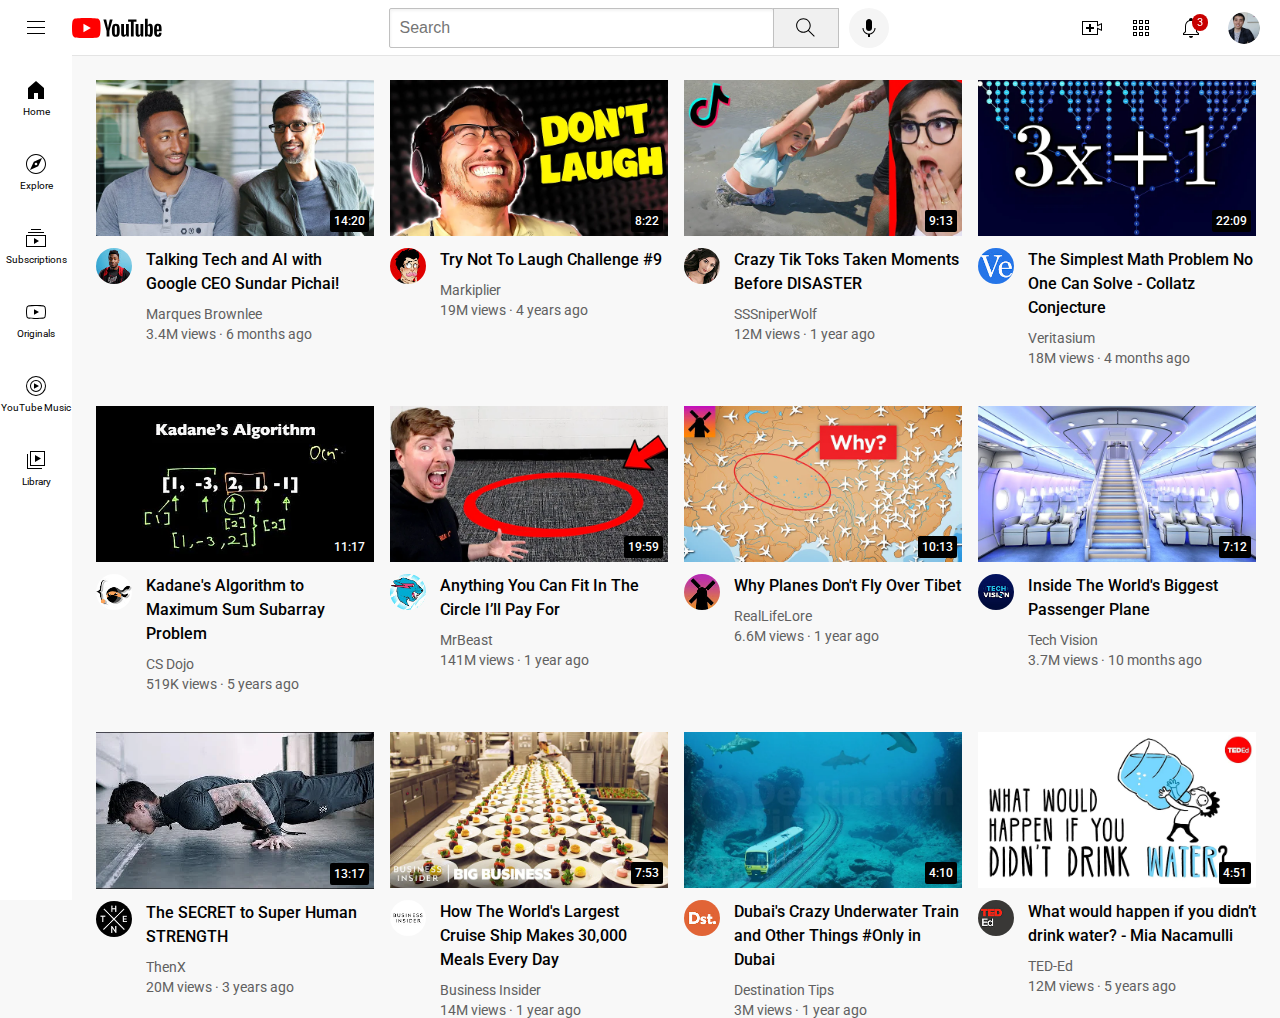
<file: index.html>
<!DOCTYPE html>
<html>
  <head>
    <title>YouTube.com Clone</title>

    <link rel="preconnect" href="https://fonts.googleapis.com">
    <link rel="preconnect" href="https://fonts.gstatic.com" crossorigin>
    <link href="https://fonts.googleapis.com/css2?family=Roboto:wght@400;500;700&display=swap" rel="stylesheet">

    <link rel="stylesheet" href="styles/general.css">
    <link rel="stylesheet" href="styles/header.css">
    <link rel="stylesheet" href="styles/video.css">
    <link rel="stylesheet" href="styles/sidebar.css">
  </head>
  <body>
    <header class="header">
      <div class="left-section">
        <img class="hamburger-menu" src="icons/hamburger-menu.svg">
        <img class="youtube-logo" src="icons/youtube-logo.svg">
      </div>
      <div class="middle-section">
        <input class="search-bar" type="text" placeholder="Search">
        <button class="search-button">
          <img class="search-icon" src="icons/search.svg">
          <div class="tooltip">Search</div>
        </button>
        <!-- Put position absolute inside position relative -->
        <button class="voice-search-button">
          <img class="voice-search-icon" src="icons/voice-search-icon.svg">
          <div class="tooltip">Search with your voice</div>
        </button>
      </div>
      <div class="right-section">
        <div class="upload-icon-container">
          <img class="upload-icon" src="icons/upload.svg">
          <div class="tooltip">Create</div>
        </div>
        <div class="youtube-apps-icon-container">
          <img class="youtube-apps-icon" src="icons/youtube-apps.svg">
          <div class="tooltip">YouTube Apps</div>
        </div>
        <div class="notifications-icon-container">
          <img class="notifications-icon" src="icons/notifications.svg">
          <div class="notifications-count">3</div>
          <div class="tooltip">Notifications</div>
        </div>
        <img class="current-user-picture" src="channel-pictures/my-channel.jpeg">
      </div>
    </header>

    <nav class="sidebar">
      <div class="sidebar-link">
        <img src="icons/home.svg">
        <div>Home</div>
      </div>
      <div class="sidebar-link">
        <img src="icons/explore.svg">
        <div>Explore</div>
      </div>
      <div class="sidebar-link">
        <img src="icons/subscriptions.svg">
        <div>Subscriptions</div>
      </div>
      <div class="sidebar-link">
        <img src="icons/originals.svg">
        <div>Originals</div>
      </div>
      <div class="sidebar-link">
        <img src="icons/youtube-music.svg">
        <div>YouTube Music</div>
      </div>
      <div class="sidebar-link">
        <img src="icons/library.svg">
        <div>Library</div>
      </div>
    </nav>

    <main>
      <section class="video-grid">
        <div class="video-preview">
          <div class="thumbnail-row">
            <img class="thumbnail" src="thumbnails/thumbnail-1.webp">
            <div class="video-time">14:20</div>
          </div>
          <div class="video-info-grid">
            <div class="channel-picture">
              <img class="profile-picture" src="channel-pictures/channel-1.jpeg">
            </div>
            <div class="video-info">
              <p class="video-title">
                Talking Tech and AI with Google CEO Sundar Pichai!
              </p>
              <p class="video-author">
                Marques Brownlee
              </p>
              <p class="video-stats">
                3.4M views &#183; 6 months ago
              </p>
            </div>
          </div>
        </div>

        <div class="video-preview">
          <div class="thumbnail-row">
            <img class="thumbnail" src="thumbnails/thumbnail-2.webp">
            <div class="video-time">8:22</div>
          </div>
          <div class="video-info-grid">
            <div class="channel-picture">
              <img class="profile-picture" src="channel-pictures/channel-2.jpeg">
            </div>
            <div class="video-info">
              <p class="video-title">
                Try Not To Laugh Challenge #9
              </p>
              <p class="video-author">
                Markiplier
              </p>
              <p class="video-stats">
                19M views &#183; 4 years ago
              </p>
            </div>
          </div>
        </div>

        <div class="video-preview">
          <div class="thumbnail-row">
            <img class="thumbnail" src="thumbnails/thumbnail-3.webp">
            <div class="video-time">9:13</div>
          </div>
          <div class="video-info-grid">
            <div class="channel-picture">
              <img class="profile-picture" src="channel-pictures/channel-3.jpeg">
            </div>
            <div class="video-info">
              <p class="video-title">
                Crazy Tik Toks Taken Moments Before DISASTER
              </p>
              <p class="video-author">
                SSSniperWolf
              </p>
              <p class="video-stats">
                12M views &#183; 1 year ago
              </p>
            </div>
          </div>
        </div>

        <div class="video-preview">
          <div class="thumbnail-row">
            <img class="thumbnail" src="thumbnails/thumbnail-4.webp">
            <div class="video-time">22:09</div>
          </div>
          <div class="video-info-grid">
            <div class="channel-picture">
              <img class="profile-picture" src="channel-pictures/channel-4.jpeg">
            </div>
            <div class="video-info">
              <p class="video-title">
                The Simplest Math Problem No One Can Solve - Collatz Conjecture
              </p>
              <p class="video-author">
                Veritasium
              </p>
              <p class="video-stats">
                18M views &#183; 4 months ago
              </p>
            </div>
          </div>
        </div>

        <div class="video-preview">
          <div class="thumbnail-row">
            <img class="thumbnail" src="thumbnails/thumbnail-5.webp">
            <div class="video-time">11:17</div>
          </div>
          <div class="video-info-grid">
            <div class="channel-picture">
              <img class="profile-picture" src="channel-pictures/channel-5.jpeg">
            </div>
            <div class="video-info">
              <p class="video-title">
                Kadane's Algorithm to Maximum Sum Subarray Problem
              </p>
              <p class="video-author">
                CS Dojo
              </p>
              <p class="video-stats">
                519K views &#183; 5 years ago
              </p>
            </div>
          </div>
        </div>

        <div class="video-preview">
          <div class="thumbnail-row">
            <img class="thumbnail" src="thumbnails/thumbnail-6.webp">
            <div class="video-time">19:59</div>
          </div>
          <div class="video-info-grid">
            <div class="channel-picture">
              <img class="profile-picture" src="channel-pictures/channel-6.jpeg">
            </div>
            <div class="video-info">
              <p class="video-title">
                Anything You Can Fit In The Circle I’ll Pay For
              </p>
              <p class="video-author">
                MrBeast
              </p>
              <p class="video-stats">
                141M views &#183; 1 year ago
              </p>
            </div>
          </div>
        </div>

        <div class="video-preview">
          <div class="thumbnail-row">
            <img class="thumbnail" src="thumbnails/thumbnail-7.webp">
            <div class="video-time">10:13</div>
          </div>
          <div class="video-info-grid">
            <div class="channel-picture">
              <img class="profile-picture" src="channel-pictures/channel-7.jpeg">
            </div>
            <div class="video-info">
              <p class="video-title">
                Why Planes Don't Fly Over Tibet
              </p>
              <p class="video-author">
                RealLifeLore
              </p>
              <p class="video-stats">
                6.6M views &#183; 1 year ago
              </p>
            </div>
          </div>
        </div>

        <div class="video-preview">
          <div class="thumbnail-row">
            <img class="thumbnail" src="thumbnails/thumbnail-8.webp">
            <div class="video-time">7:12</div>
          </div>
          <div class="video-info-grid">
            <div class="channel-picture">
              <img class="profile-picture" src="channel-pictures/channel-8.jpeg">
            </div>
            <div class="video-info">
              <p class="video-title">
                Inside The World's Biggest Passenger Plane
              </p>
              <p class="video-author">
                Tech Vision
              </p>
              <p class="video-stats">
                3.7M views &#183; 10 months ago
              </p>
            </div>
          </div>
        </div>

        <div class="video-preview">
          <div class="thumbnail-row">
            <img class="thumbnail" src="thumbnails/thumbnail-9.webp">
            <div class="video-time">13:17</div>
          </div>
          <div class="video-info-grid">
            <div class="channel-picture">
              <img class="profile-picture" src="channel-pictures/channel-9.jpeg">
            </div>
            <div class="video-info">
              <p class="video-title">
                The SECRET to Super Human STRENGTH
              </p>
              <p class="video-author">
                ThenX
              </p>
              <p class="video-stats">
                20M views &#183; 3 years ago
              </p>
            </div>
          </div>
        </div>

        <div class="video-preview">
          <div class="thumbnail-row">
            <img class="thumbnail" src="thumbnails/thumbnail-10.webp">
            <div class="video-time">7:53</div>
          </div>
          <div class="video-info-grid">
            <div class="channel-picture">
              <img class="profile-picture" src="channel-pictures/channel-10.jpeg">
            </div>
            <div class="video-info">
              <p class="video-title">
                How The World's Largest Cruise Ship Makes 30,000 Meals Every Day
              </p>
              <p class="video-author">
                Business Insider
              </p>
              <p class="video-stats">
                14M views &#183; 1 year ago
              </p>
            </div>
          </div>
        </div>

        <div class="video-preview">
          <div class="thumbnail-row">
            <img class="thumbnail" src="thumbnails/thumbnail-11.webp">
            <div class="video-time">4:10</div>
          </div>
          <div class="video-info-grid">
            <div class="channel-picture">
              <img class="profile-picture" src="channel-pictures/channel-11.jpeg">
            </div>
            <div class="video-info">
              <p class="video-title">
                Dubai's Crazy Underwater Train and Other Things #Only in Dubai
              </p>
              <p class="video-author">
                Destination Tips
              </p>
              <p class="video-stats">
                3M views &#183; 1 year ago
              </p>
            </div>
          </div>
        </div>

        <div class="video-preview">
          <div class="thumbnail-row">
            <img class="thumbnail" src="thumbnails/thumbnail-12.webp">
            <div class="video-time">4:51</div>
          </div>
          <div class="video-info-grid">
            <div class="channel-picture">
              <img class="profile-picture" src="channel-pictures/channel-12.jpeg">
            </div>
            <div class="video-info">
              <p class="video-title">
                What would happen if you didn’t drink water? - Mia Nacamulli
              </p>
              <p class="video-author">
                TED-Ed
              </p>
              <p class="video-stats">
                12M views &#183; 5 years ago
              </p>
            </div>
          </div>
        </div>
      </section>
    </main>
  </body>
</html>
</file>
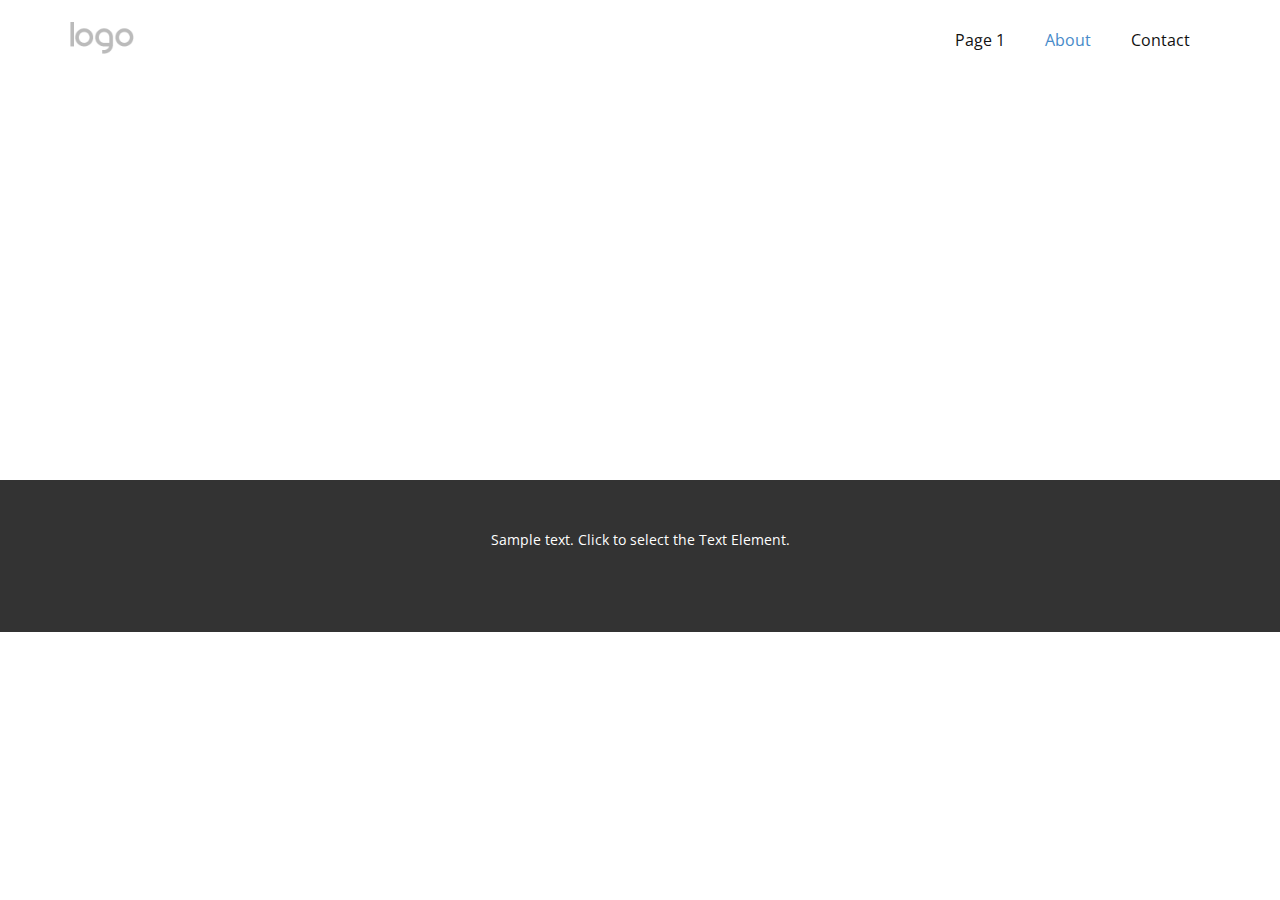
<file: About.html>
<!DOCTYPE html>
<html style="font-size: 16px;" lang="en"><head>
    <meta name="viewport" content="width=device-width, initial-scale=1.0">
    <meta charset="utf-8">
    <meta name="keywords" content="">
    <meta name="description" content="">
    <title>About</title>
    <link rel="stylesheet" href="nicepage.css" media="screen">
<link rel="stylesheet" href="About.css" media="screen">
    <script class="u-script" type="text/javascript" src="jquery.js" defer=""></script>
    <script class="u-script" type="text/javascript" src="nicepage.js" defer=""></script>
    <meta name="generator" content="Nicepage 8.0.6, nicepage.com">
    
    
    
    <link id="u-page-google-font" rel="stylesheet" href="https://fonts.googleapis.com/css2?display=swap&amp;family=Roboto:ital,wght@0,100;0,200;0,300;0,400;0,500;0,600;0,700;0,800;0,900;1,100;1,200;1,300;1,400;1,500;1,600;1,700;1,800;1,900&amp;family=Open+Sans:ital,wght@0,300;0,400;0,500;0,600;0,700;0,800;1,300;1,400;1,500;1,600;1,700;1,800">
    <script type="application/ld+json">{
		"@context": "http://schema.org",
		"@type": "Organization",
		"name": "Laundry69",
		"logo": "images/default-logo.png"
}</script>
    <meta name="theme-color" content="#478ac9">
    <meta property="og:title" content="About">
    <meta property="og:description" content="">
    <meta property="og:type" content="website">
  <meta data-intl-tel-input-cdn-path="intlTelInput/"></head>
  <body data-path-to-root="./" data-include-products="false" class="u-body u-xl-mode" data-lang="en"><header class="u-clearfix u-header u-header" id="header"><div class="u-clearfix u-sheet u-valign-middle u-sheet-1">
        <a href="#" class="u-image u-logo u-image-1">
          <img src="images/default-logo.png" class="u-logo-image u-logo-image-1">
        </a>
        <nav class="u-menu u-menu-one-level u-offcanvas u-menu-1" role="navigation" aria-label="Menu navigation">
          <div class="menu-collapse" style="font-size: 1rem; letter-spacing: 0px;">
            <a class="u-button-style u-custom-left-right-menu-spacing u-custom-padding-bottom u-custom-top-bottom-menu-spacing u-hamburger-link u-nav-link u-text-active-palette-1-base u-text-hover-palette-2-base" href="#" tabindex="-1" aria-label="Open menu" aria-controls="bba3">
              <svg class="u-svg-link" viewBox="0 0 24 24"><use xlink:href="#menu-hamburger"></use></svg>
              <svg class="u-svg-content" version="1.1" id="menu-hamburger" viewBox="0 0 16 16" x="0px" y="0px" xmlns:xlink="http://www.w3.org/1999/xlink" xmlns="http://www.w3.org/2000/svg"><g><rect y="1" width="16" height="2"></rect><rect y="7" width="16" height="2"></rect><rect y="13" width="16" height="2"></rect>
</g></svg>
            </a>
          </div>
          <div class="u-nav-container">
            <ul class="u-nav u-unstyled u-nav-1" role="menubar"><li class="u-nav-item" role="none"><a class="u-button-style u-nav-link u-text-active-palette-1-base u-text-hover-palette-2-base" href="./" style="padding: 10px 20px;" role="menuitem">Page 1</a>
</li><li class="u-nav-item" role="none"><a class="u-button-style u-nav-link u-text-active-palette-1-base u-text-hover-palette-2-base" href="About.html" style="padding: 10px 20px;" role="menuitem">About</a>
</li><li class="u-nav-item" role="none"><a class="u-button-style u-nav-link u-text-active-palette-1-base u-text-hover-palette-2-base" href="Contact.html" style="padding: 10px 20px;" role="menuitem">Contact</a>
</li></ul>
          </div>
          <div class="u-nav-container-collapse" id="bba3" role="region" aria-label="Menu panel">
            <div class="u-black u-container-style u-inner-container-layout u-opacity u-opacity-95 u-sidenav">
              <div class="u-inner-container-layout u-sidenav-overflow">
                <div class="u-menu-close" tabindex="-1" aria-label="Close menu"></div>
                <ul class="u-align-center u-nav u-popupmenu-items u-unstyled u-nav-2"><li class="u-nav-item"><a class="u-button-style u-nav-link" href="./">Page 1</a>
</li><li class="u-nav-item"><a class="u-button-style u-nav-link" href="About.html">About</a>
</li><li class="u-nav-item"><a class="u-button-style u-nav-link" href="Contact.html">Contact</a>
</li></ul>
              </div>
            </div>
            <div class="u-black u-menu-overlay u-opacity u-opacity-70"></div>
          </div>
        </nav>
      </div></header>
    <section class="u-clearfix u-section-1" id="block-1">
      <div class="u-clearfix u-sheet u-sheet-1"></div>
    </section>
    
    
    
    <footer class="u-align-center u-clearfix u-container-align-center u-footer u-grey-80 u-footer" id="footer"><div class="u-clearfix u-sheet u-sheet-1">
        <p class="u-small-text u-text u-text-variant u-text-1">Sample text. Click to select the Text Element.</p>
      </div></footer>
    <section class="u-backlink u-clearfix u-grey-80"></section>
  
</body></html>
</file>
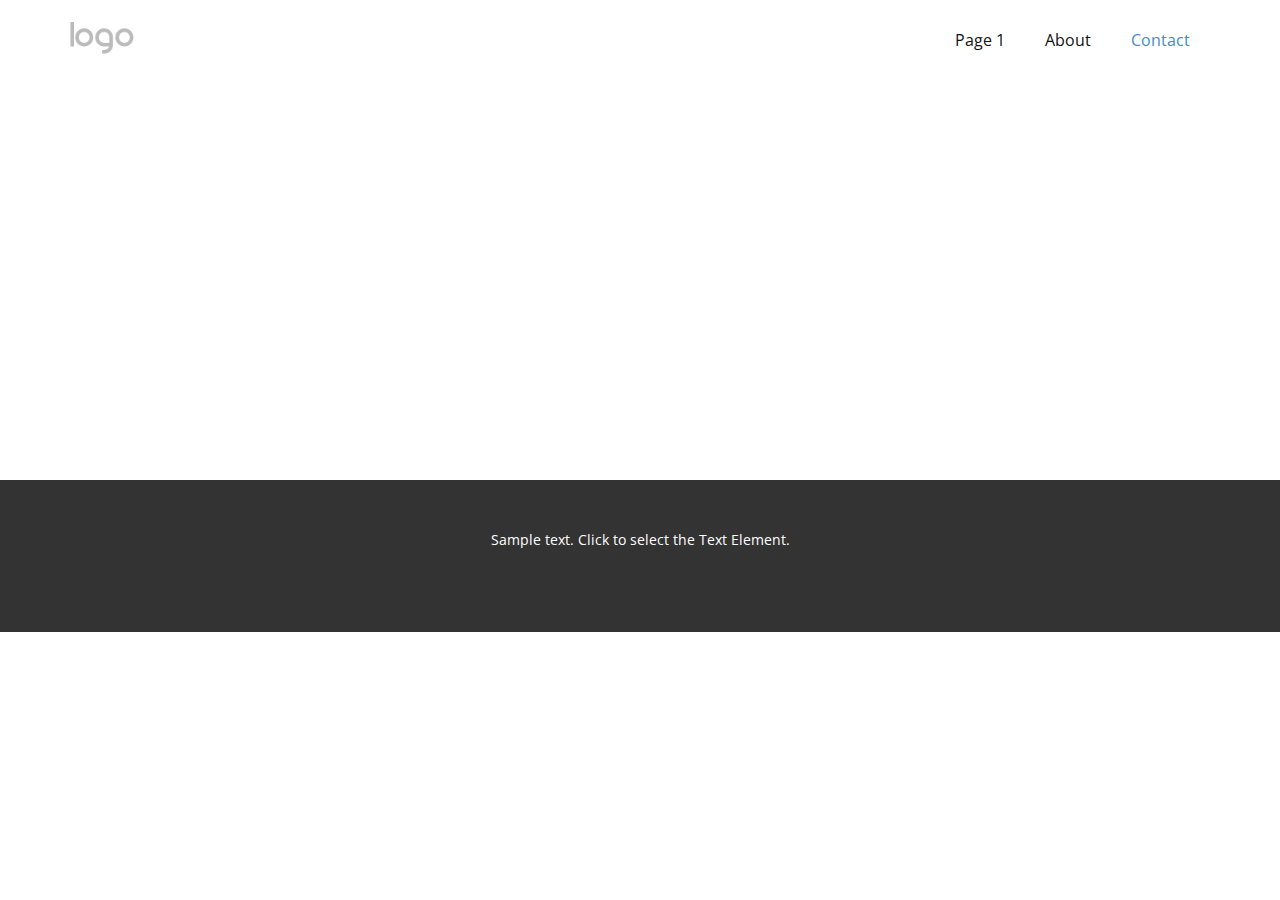
<file: Contact.html>
<!DOCTYPE html>
<html style="font-size: 16px;" lang="en"><head>
    <meta name="viewport" content="width=device-width, initial-scale=1.0">
    <meta charset="utf-8">
    <meta name="keywords" content="">
    <meta name="description" content="">
    <title>Contact</title>
    <link rel="stylesheet" href="nicepage.css" media="screen">
<link rel="stylesheet" href="Contact.css" media="screen">
    <script class="u-script" type="text/javascript" src="jquery.js" defer=""></script>
    <script class="u-script" type="text/javascript" src="nicepage.js" defer=""></script>
    <meta name="generator" content="Nicepage 8.0.6, nicepage.com">
    
    
    
    <link id="u-page-google-font" rel="stylesheet" href="https://fonts.googleapis.com/css2?display=swap&amp;family=Roboto:ital,wght@0,100;0,200;0,300;0,400;0,500;0,600;0,700;0,800;0,900;1,100;1,200;1,300;1,400;1,500;1,600;1,700;1,800;1,900&amp;family=Open+Sans:ital,wght@0,300;0,400;0,500;0,600;0,700;0,800;1,300;1,400;1,500;1,600;1,700;1,800">
    <script type="application/ld+json">{
		"@context": "http://schema.org",
		"@type": "Organization",
		"name": "Laundry69",
		"logo": "images/default-logo.png"
}</script>
    <meta name="theme-color" content="#478ac9">
    <meta property="og:title" content="Contact">
    <meta property="og:description" content="">
    <meta property="og:type" content="website">
  <meta data-intl-tel-input-cdn-path="intlTelInput/"></head>
  <body data-path-to-root="./" data-include-products="false" class="u-body u-xl-mode" data-lang="en"><header class="u-clearfix u-header u-header" id="header"><div class="u-clearfix u-sheet u-valign-middle u-sheet-1">
        <a href="#" class="u-image u-logo u-image-1">
          <img src="images/default-logo.png" class="u-logo-image u-logo-image-1">
        </a>
        <nav class="u-menu u-menu-one-level u-offcanvas u-menu-1" role="navigation" aria-label="Menu navigation">
          <div class="menu-collapse" style="font-size: 1rem; letter-spacing: 0px;">
            <a class="u-button-style u-custom-left-right-menu-spacing u-custom-padding-bottom u-custom-top-bottom-menu-spacing u-hamburger-link u-nav-link u-text-active-palette-1-base u-text-hover-palette-2-base" href="#" tabindex="-1" aria-label="Open menu" aria-controls="bba3">
              <svg class="u-svg-link" viewBox="0 0 24 24"><use xlink:href="#menu-hamburger"></use></svg>
              <svg class="u-svg-content" version="1.1" id="menu-hamburger" viewBox="0 0 16 16" x="0px" y="0px" xmlns:xlink="http://www.w3.org/1999/xlink" xmlns="http://www.w3.org/2000/svg"><g><rect y="1" width="16" height="2"></rect><rect y="7" width="16" height="2"></rect><rect y="13" width="16" height="2"></rect>
</g></svg>
            </a>
          </div>
          <div class="u-nav-container">
            <ul class="u-nav u-unstyled u-nav-1" role="menubar"><li class="u-nav-item" role="none"><a class="u-button-style u-nav-link u-text-active-palette-1-base u-text-hover-palette-2-base" href="./" style="padding: 10px 20px;" role="menuitem">Page 1</a>
</li><li class="u-nav-item" role="none"><a class="u-button-style u-nav-link u-text-active-palette-1-base u-text-hover-palette-2-base" href="About.html" style="padding: 10px 20px;" role="menuitem">About</a>
</li><li class="u-nav-item" role="none"><a class="u-button-style u-nav-link u-text-active-palette-1-base u-text-hover-palette-2-base" href="Contact.html" style="padding: 10px 20px;" role="menuitem">Contact</a>
</li></ul>
          </div>
          <div class="u-nav-container-collapse" id="bba3" role="region" aria-label="Menu panel">
            <div class="u-black u-container-style u-inner-container-layout u-opacity u-opacity-95 u-sidenav">
              <div class="u-inner-container-layout u-sidenav-overflow">
                <div class="u-menu-close" tabindex="-1" aria-label="Close menu"></div>
                <ul class="u-align-center u-nav u-popupmenu-items u-unstyled u-nav-2"><li class="u-nav-item"><a class="u-button-style u-nav-link" href="./">Page 1</a>
</li><li class="u-nav-item"><a class="u-button-style u-nav-link" href="About.html">About</a>
</li><li class="u-nav-item"><a class="u-button-style u-nav-link" href="Contact.html">Contact</a>
</li></ul>
              </div>
            </div>
            <div class="u-black u-menu-overlay u-opacity u-opacity-70"></div>
          </div>
        </nav>
      </div></header>
    <section class="u-clearfix u-section-1" id="block-1">
      <div class="u-clearfix u-sheet u-sheet-1"></div>
    </section>
    
    
    
    <footer class="u-align-center u-clearfix u-container-align-center u-footer u-grey-80 u-footer" id="footer"><div class="u-clearfix u-sheet u-sheet-1">
        <p class="u-small-text u-text u-text-variant u-text-1">Sample text. Click to select the Text Element.</p>
      </div></footer>
    <section class="u-backlink u-clearfix u-grey-80"></section>
  
</body></html>
</file>
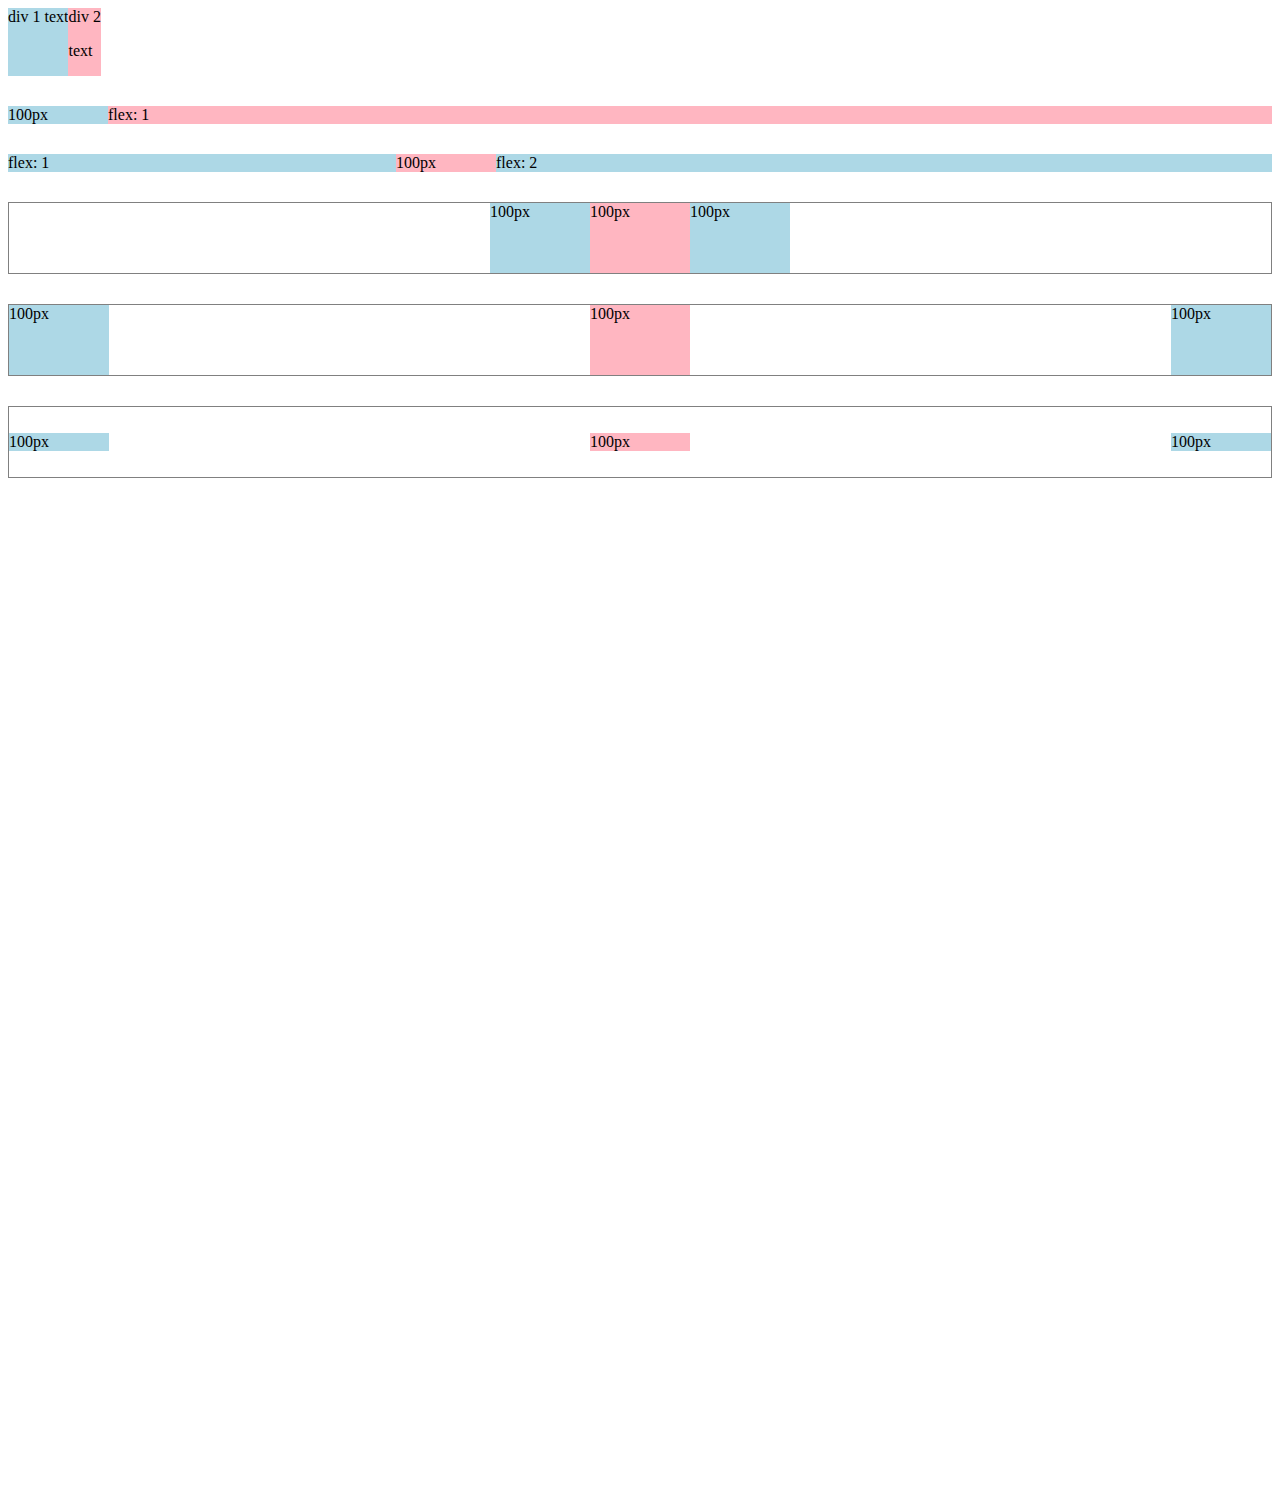
<file: flexbox.html>
<!DOCTYPE html>
<html>
  <head>
    <title>Flexbox Practice</title>
  </head>
  <body style="padding-bottom: 1000px;">
    <div style="
      display: flex;
      flex-direction: row;
    ">
      <div style="background-color: lightblue;">div 1 text</div>
      <div style="background-color: lightpink;">div 2 <p>text</p></div>
    </div>

    <div style="
      margin-top: 30px;
      display: flex;
      flex-direction: row;
    ">
      <div style="
        background-color: lightblue;
        width: 100px;
      ">100px</div>
      <div style="
        background-color: lightpink;
        flex: 1;
      ">flex: 1</div>
    </div>

    <div style="
      margin-top: 30px;
      display: flex;
      flex-direction: row;
    ">
      <div style="
        background-color: lightblue;
        flex: 1;
      ">flex: 1</div>
      <div style="
        background-color: lightpink;
        width: 100px;
      ">100px</div>
      <div style="
        background-color: lightblue;
        flex: 2;
      ">flex: 2</div>
    </div>

    <div style="
      margin-top: 30px;
      height: 70px;
      border-width: 1px;
      border-style: solid;
      border-color: gray;

      display: flex;
      flex-direction: row;
      justify-content: center;
    ">
      <div style="
        background-color: lightblue;
        width: 100px;
      ">100px</div>
      <div style="
        background-color: lightpink;
        width: 100px;
      ">100px</div>
      <div style="
        background-color: lightblue;
        width: 100px;
      ">100px</div>
    </div>

    <div style="
      margin-top: 30px;
      height: 70px;
      border-width: 1px;
      border-style: solid;
      border-color: gray;

      display: flex;
      flex-direction: row;
      justify-content: space-between;
    ">
      <div style="
        background-color: lightblue;
        width: 100px;
      ">100px</div>
      <div style="
        background-color: lightpink;
        width: 100px;
      ">100px</div>
      <div style="
        background-color: lightblue;
        width: 100px;
      ">100px</div>
    </div>

    <div style="
      margin-top: 30px;
      height: 70px;
      border-width: 1px;
      border-style: solid;
      border-color: gray;

      display: flex;
      flex-direction: row;
      justify-content: space-between;
      align-items: center;
    ">
      <div style="
        background-color: lightblue;
        width: 100px;
      ">100px</div>
      <div style="
        background-color: lightpink;
        width: 100px;
      ">100px</div>
      <div style="
        background-color: lightblue;
        width: 100px;
      ">100px</div>
    </div>
  </body>
</html>
</file>
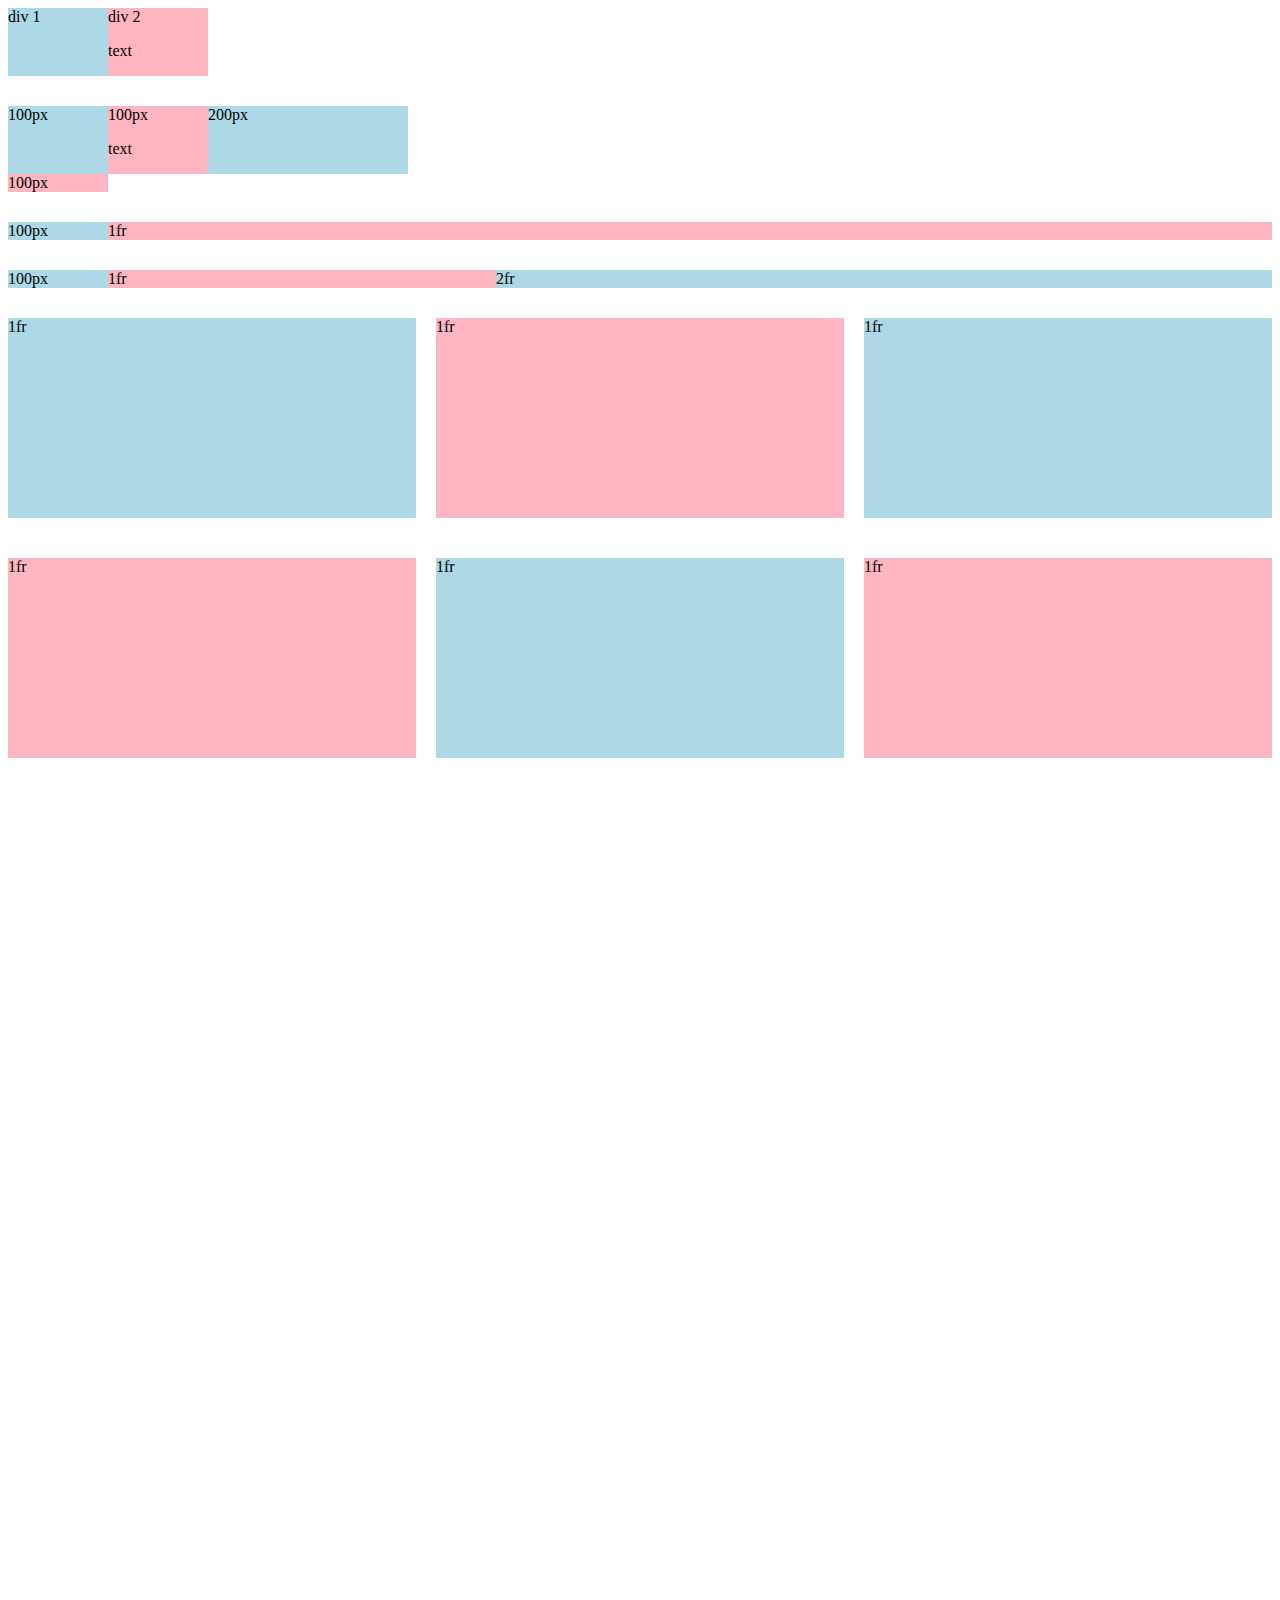
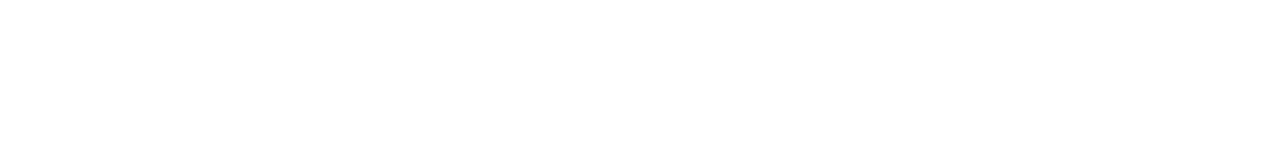
<file: grid.html>
<!DOCTYPE html>
<html>
  <head>
    <title>Grid Practice</title>
  </head>
  <body style="padding-bottom: 1000px;">
    <div style="
      display: grid;
      grid-template-columns: 100px 100px;
    ">
      <div style="background-color: lightblue;">div 1</div>
      <div style="background-color: lightpink;">div 2<p>text</p></div>
    </div>

    <div style="
      margin-top: 30px;
      display: grid;
      grid-template-columns: 100px 100px 200px;
    ">
      <div style="background-color: lightblue;">100px</div>
      <div style="background-color: lightpink;">100px<p>text</p></div>
      <div style="background-color: lightblue;">200px</div>
      <div style="background-color: lightpink;">100px</div>
    </div>

    <div style="
      margin-top: 30px;
      display: grid;
      grid-template-columns: 100px 1fr;
    ">
      <div style="background-color: lightblue;">100px</div>
      <div style="background-color: lightpink;">1fr</div>
    </div>

    <div style="
      margin-top: 30px;
      display: grid;
      grid-template-columns: 100px 1fr 2fr;
    ">
      <div style="background-color: lightblue;">100px</div>
      <div style="background-color: lightpink;">1fr</div>
      <div style="background-color: lightblue;">2fr</div>
    </div>

    <div style="
      margin-top: 30px;
      display: grid;
      grid-template-columns: 1fr 1fr 1fr;
      column-gap: 20px;
      row-gap: 40px;
    ">
      <div style="background-color: lightblue; height: 200px;">1fr</div>
      <div style="background-color: lightpink; height: 200px;">1fr</div>
      <div style="background-color: lightblue; height: 200px;">1fr</div>
      <div style="background-color: lightpink; height: 200px;">1fr</div>
      <div style="background-color: lightblue; height: 200px;">1fr</div>
      <div style="background-color: lightpink; height: 200px;">1fr</div>
    </div>
  </body>
</html>
</file>
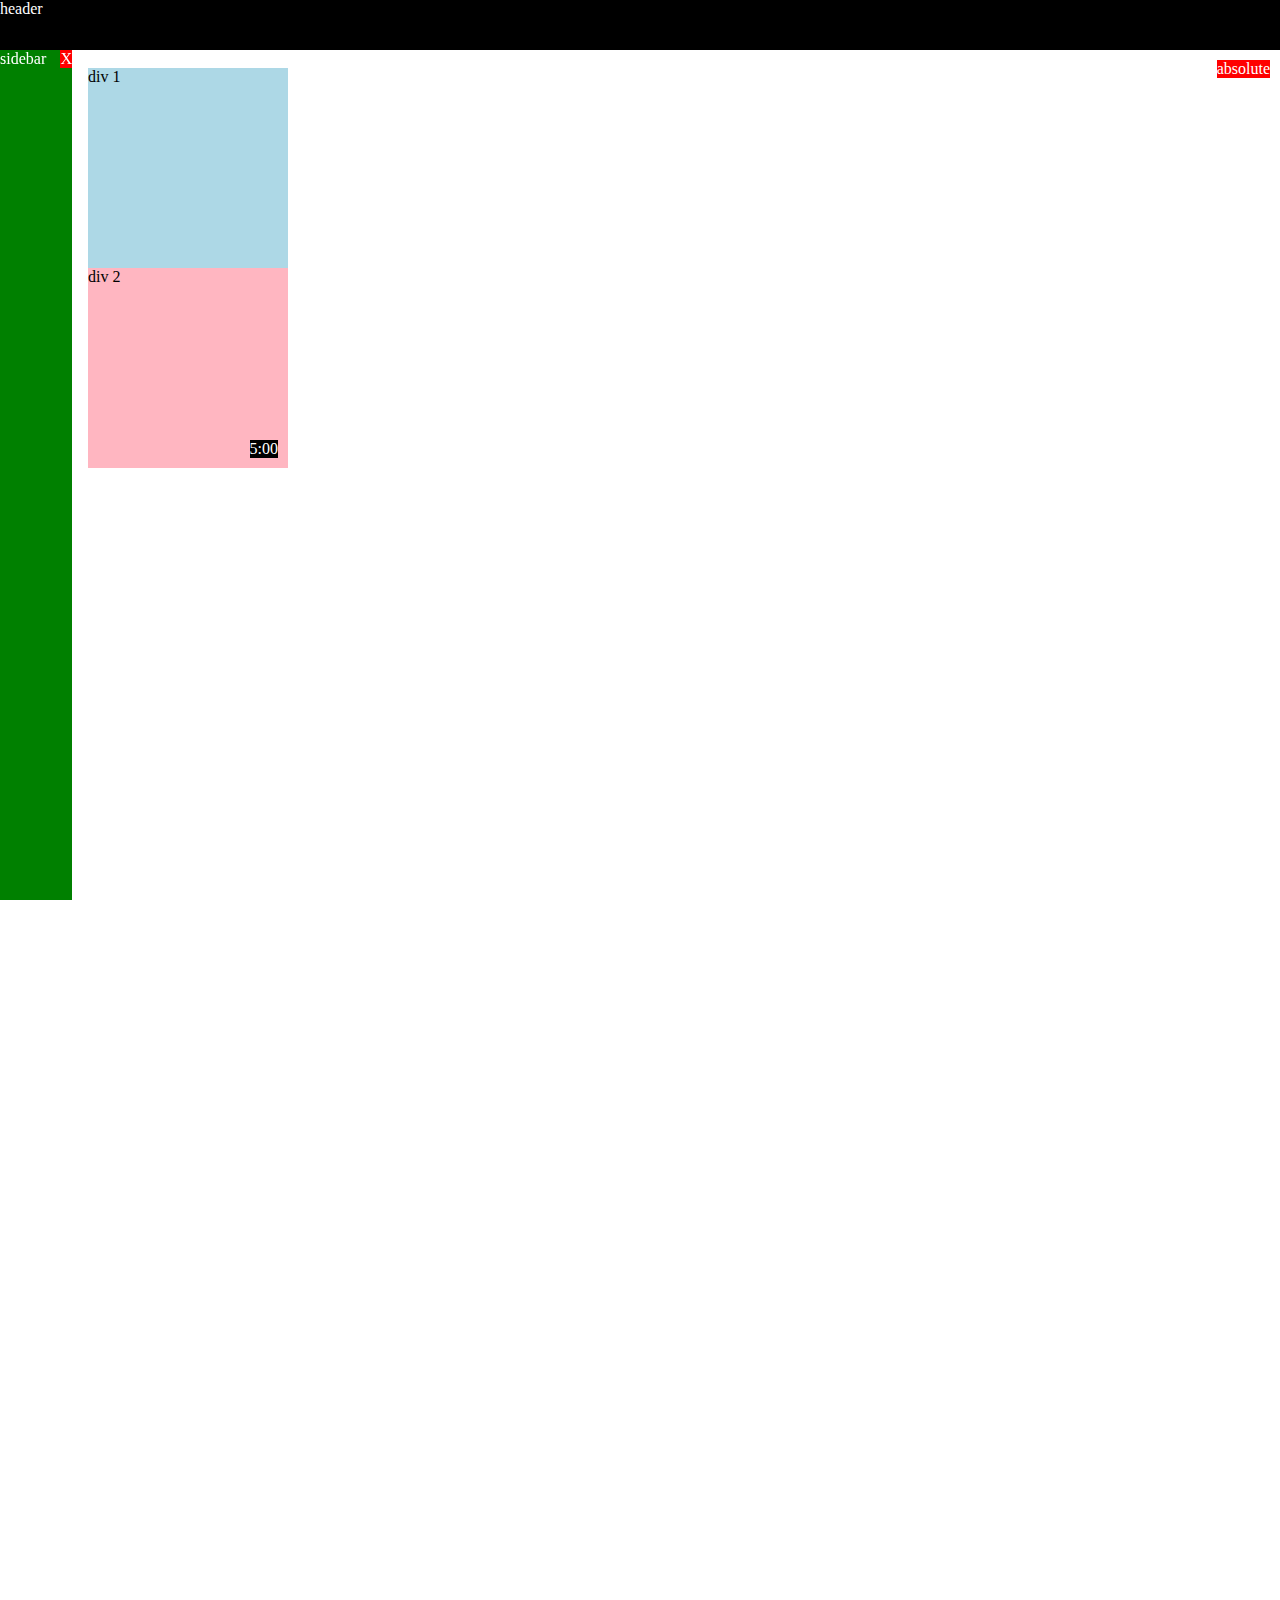
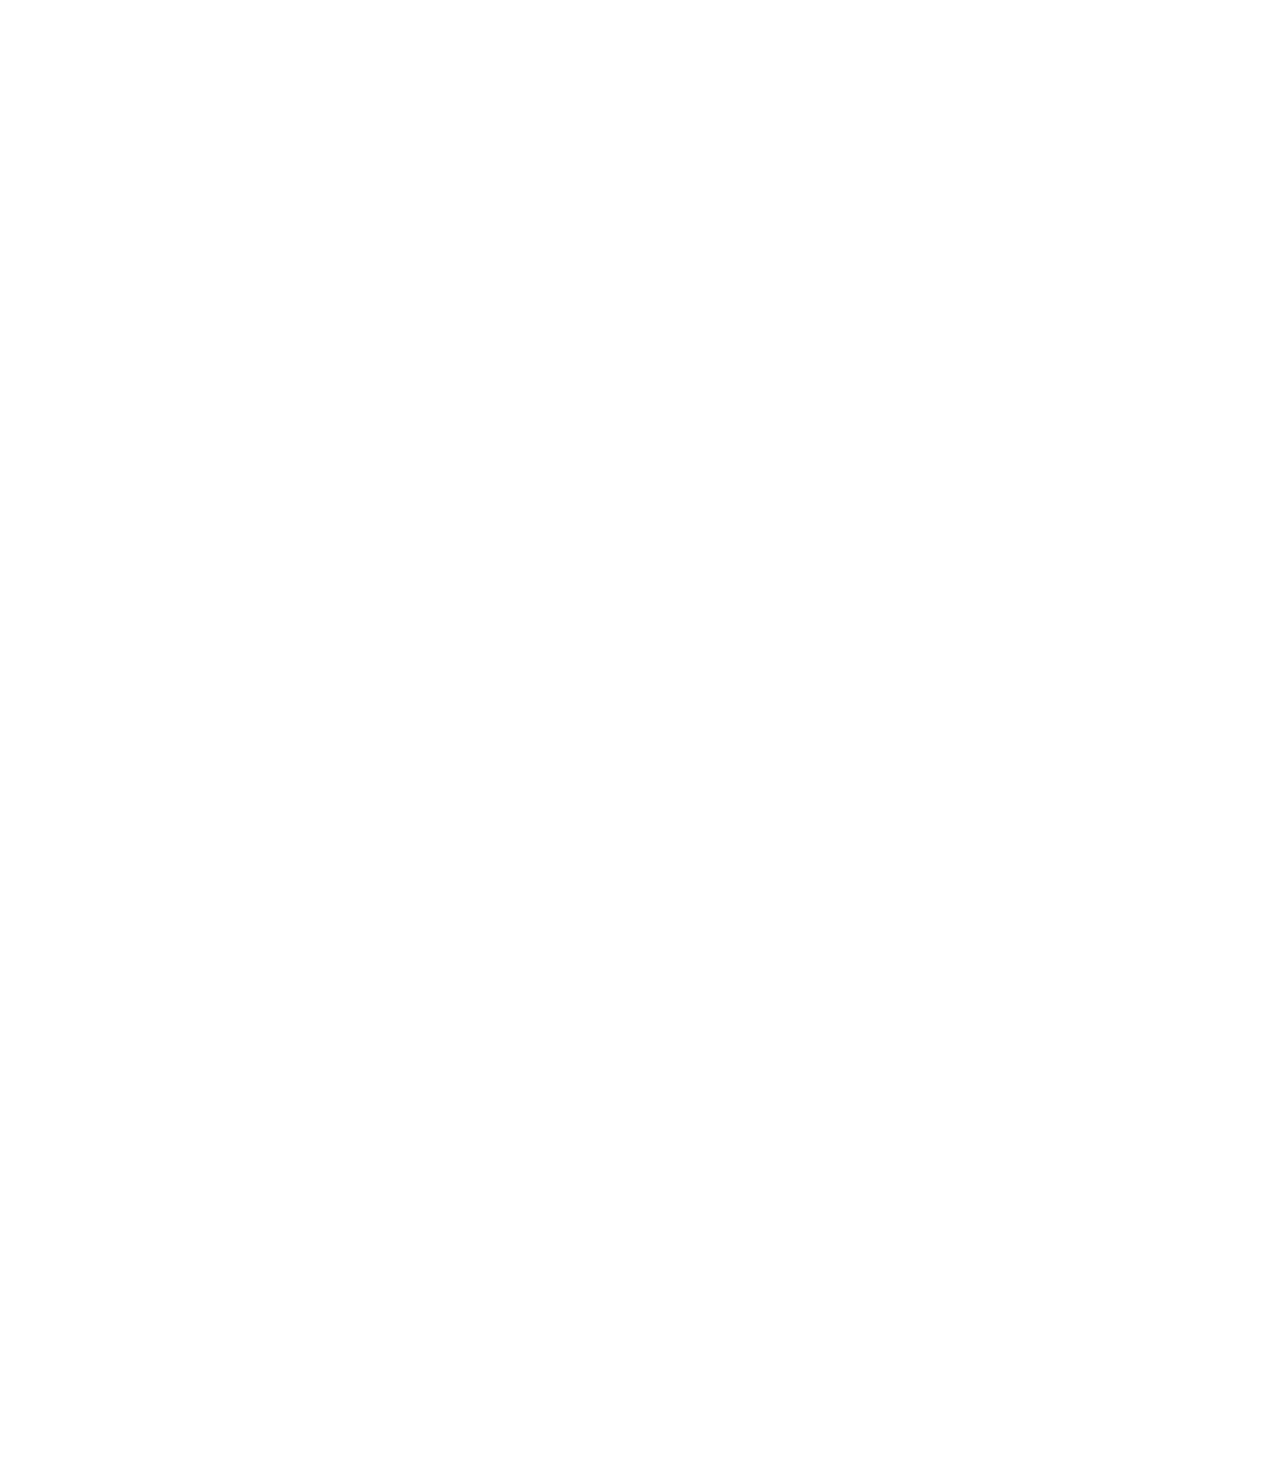
<file: position.html>
<!DOCTYPE html>
<html>
  <head>
    <title>Position Practice</title>
  </head>
  <body style="
    height: 3000px;
    padding-top: 60px;
    padding-left: 80px;
  ">
    <div style="
      background-color: black;
      color: white;
      position: fixed;
      top: 0;
      left: 0;
      right: 0;
      height: 50px;
      z-index: 100;
    ">header</div>

    <div style="
      background-color: green;
      color: white;
      position: fixed;
      left: 0;
      bottom: 0;
      top: 50px;
      width: 72px;
    ">
      sidebar
      <div style="
        position: absolute;
        background-color: red;
        color: white;
        top: 0;
        right: 0;
      ">
        X
      </div>
    </div>

    <div style="
      position: absolute;
      background-color: red;
      color: white;
      top: 60px;
      right: 10px;
    ">
      absolute
    </div>

    <div style="
      background-color: lightblue;
      height: 200px;
      width: 200px;
      position: static;
    ">div 1</div>
    <div style="
      background-color: lightpink;
      height: 200px;
      width: 200px;
      position: relative;
    ">
      div 2
      <div style="
        position: absolute;
        background-color: black;
        color: white;
        bottom: 10px;
        right: 10px;
      ">
        5:00
      </div>
    </div>

  </body>
</html>
</file>
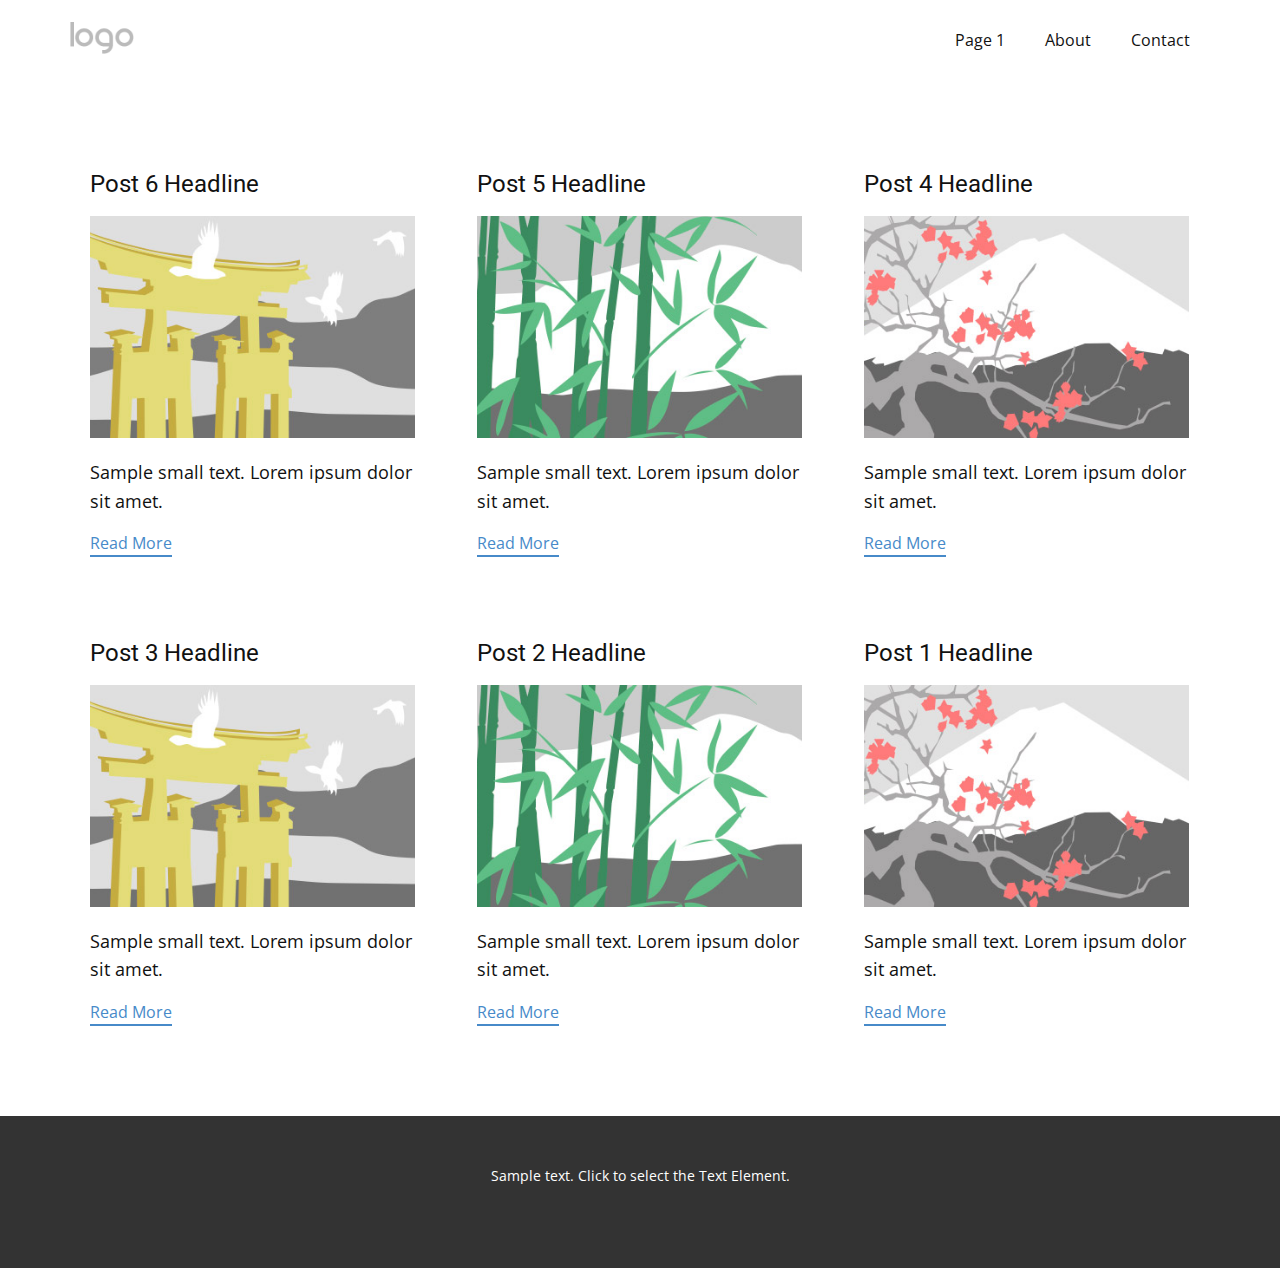
<file: blog/blog.html>
<!DOCTYPE html>
<html style="font-size: 16px;" lang="en"><head>
    <meta name="viewport" content="width=device-width, initial-scale=1.0">
    <meta charset="utf-8">
    <meta name="keywords" content="">
    <meta name="description" content="">
    <title>Blog</title>
    <link rel="stylesheet" href="../nicepage.css" media="screen">
<link rel="stylesheet" href="../Blog-Template.css" media="screen">
    <script class="u-script" type="text/javascript" src="../jquery.js" defer=""></script>
    <script class="u-script" type="text/javascript" src="../nicepage.js" defer=""></script>
    <meta name="generator" content="Nicepage 8.0.6, nicepage.com">
    
    
    
    <link id="u-page-google-font" rel="stylesheet" href="https://fonts.googleapis.com/css2?display=swap&amp;family=Roboto:ital,wght@0,100;0,200;0,300;0,400;0,500;0,600;0,700;0,800;0,900;1,100;1,200;1,300;1,400;1,500;1,600;1,700;1,800;1,900&amp;family=Open+Sans:ital,wght@0,300;0,400;0,500;0,600;0,700;0,800;1,300;1,400;1,500;1,600;1,700;1,800">
    <script type="application/ld+json">{
		"@context": "http://schema.org",
		"@type": "Organization",
		"name": "Laundry69",
		"logo": "images/default-logo.png"
}</script>
    <meta name="theme-color" content="#478ac9">
  <meta data-intl-tel-input-cdn-path="intlTelInput/"></head>
  <body data-path-to-root="../" data-include-products="false" class="u-body u-xl-mode" data-lang="en"><header class="u-clearfix u-header u-header" id="header"><div class="u-clearfix u-sheet u-valign-middle u-sheet-1">
        <a href="#" class="u-image u-logo u-image-1">
          <img src="../images/default-logo.png" class="u-logo-image u-logo-image-1">
        </a>
        <nav class="u-menu u-menu-one-level u-offcanvas u-menu-1" role="navigation" aria-label="Menu navigation">
          <div class="menu-collapse" style="font-size: 1rem; letter-spacing: 0px;">
            <a class="u-button-style u-custom-left-right-menu-spacing u-custom-padding-bottom u-custom-top-bottom-menu-spacing u-hamburger-link u-nav-link u-text-active-palette-1-base u-text-hover-palette-2-base" href="#" tabindex="-1" aria-label="Open menu" aria-controls="bba3">
              <svg class="u-svg-link" viewBox="0 0 24 24"><use xlink:href="#menu-hamburger"></use></svg>
              <svg class="u-svg-content" version="1.1" id="menu-hamburger" viewBox="0 0 16 16" x="0px" y="0px" xmlns:xlink="http://www.w3.org/1999/xlink" xmlns="http://www.w3.org/2000/svg"><g><rect y="1" width="16" height="2"></rect><rect y="7" width="16" height="2"></rect><rect y="13" width="16" height="2"></rect>
</g></svg>
            </a>
          </div>
          <div class="u-nav-container">
            <ul class="u-nav u-unstyled u-nav-1" role="menubar"><li class="u-nav-item" role="none"><a class="u-button-style u-nav-link u-text-active-palette-1-base u-text-hover-palette-2-base" href="../" style="padding: 10px 20px;" role="menuitem">Page 1</a>
</li><li class="u-nav-item" role="none"><a class="u-button-style u-nav-link u-text-active-palette-1-base u-text-hover-palette-2-base" href="../About.html" style="padding: 10px 20px;" role="menuitem">About</a>
</li><li class="u-nav-item" role="none"><a class="u-button-style u-nav-link u-text-active-palette-1-base u-text-hover-palette-2-base" href="../Contact.html" style="padding: 10px 20px;" role="menuitem">Contact</a>
</li></ul>
          </div>
          <div class="u-nav-container-collapse" id="bba3" role="region" aria-label="Menu panel">
            <div class="u-black u-container-style u-inner-container-layout u-opacity u-opacity-95 u-sidenav">
              <div class="u-inner-container-layout u-sidenav-overflow">
                <div class="u-menu-close" tabindex="-1" aria-label="Close menu"></div>
                <ul class="u-align-center u-nav u-popupmenu-items u-unstyled u-nav-2"><li class="u-nav-item"><a class="u-button-style u-nav-link" href="../">Page 1</a>
</li><li class="u-nav-item"><a class="u-button-style u-nav-link" href="../About.html">About</a>
</li><li class="u-nav-item"><a class="u-button-style u-nav-link" href="../Contact.html">Contact</a>
</li></ul>
              </div>
            </div>
            <div class="u-black u-menu-overlay u-opacity u-opacity-70"></div>
          </div>
        </nav>
      </div></header>
    <section class="u-clearfix u-section-1" id="block-1">
      <div class="u-clearfix u-sheet u-valign-middle u-sheet-1"><!--blog--><!--blog_options_json--><!--{"type":"Recent","source":"","tags":"","count":""}--><!--/blog_options_json-->
        <div class="u-blog u-expanded-width u-repeater u-repeater-1" data-blog-id="blog-1"><!--blog_post-->
          <div class="u-blog-post u-container-style u-repeater-item u-white u-repeater-item-1">
            <div class="u-container-layout u-similar-container u-valign-top u-container-layout-1"><!--blog_post_header-->
              <h4 class="u-blog-control u-text u-text-1">
                <a class="u-post-header-link" href="../blog/post-5.html">Post 6 Headline</a>
              </h4><!--/blog_post_header--><!--blog_post_image-->
              <img alt="" class="u-blog-control u-expanded-width u-image u-image-default u-image-1" src="../images/8ad73f3c.jpeg" data-href="../blog/post-5.html"><!--/blog_post_image--><!--blog_post_content-->
              <div class="u-blog-control u-post-content u-text u-text-2 fr-view">Sample small text. Lorem ipsum dolor sit amet.</div><!--/blog_post_content--><!--blog_post_readmore-->
              <a href="../blog/post-5.html" class="u-blog-control u-border-2 u-border-palette-1-base u-btn u-btn-rectangle u-button-style u-none u-btn-1"><!--blog_post_readmore_content--><!--options_json--><!--{"content":"","defaultValue":"Read More"}--><!--/options_json-->Read More<!--/blog_post_readmore_content--></a><!--/blog_post_readmore-->
            </div>
          </div><div class="u-blog-post u-container-style u-repeater-item u-video-cover u-white">
            <div class="u-container-layout u-similar-container u-valign-top u-container-layout-2"><!--blog_post_header-->
              <h4 class="u-blog-control u-text u-text-3">
                <a class="u-post-header-link" href="../blog/post-4.html">Post 5 Headline</a>
              </h4><!--/blog_post_header--><!--blog_post_image-->
              <img alt="" class="u-blog-control u-expanded-width u-image u-image-default u-image-2" src="../images/68f64b9d.jpeg" data-href="../blog/post-4.html"><!--/blog_post_image--><!--blog_post_content-->
              <div class="u-blog-control u-post-content u-text u-text-4 fr-view">Sample small text. Lorem ipsum dolor sit amet.</div><!--/blog_post_content--><!--blog_post_readmore-->
              <a href="../blog/post-4.html" class="u-blog-control u-border-2 u-border-palette-1-base u-btn u-btn-rectangle u-button-style u-none u-btn-2"><!--blog_post_readmore_content--><!--options_json--><!--{"content":"","defaultValue":"Read More"}--><!--/options_json-->Read More<!--/blog_post_readmore_content--></a><!--/blog_post_readmore-->
            </div>
          </div><div class="u-blog-post u-container-style u-repeater-item u-video-cover u-white">
            <div class="u-container-layout u-similar-container u-valign-top u-container-layout-3"><!--blog_post_header-->
              <h4 class="u-blog-control u-text u-text-5">
                <a class="u-post-header-link" href="../blog/post-3.html">Post 4 Headline</a>
              </h4><!--/blog_post_header--><!--blog_post_image-->
              <img alt="" class="u-blog-control u-expanded-width u-image u-image-default u-image-3" src="../images/0fd3416c.jpeg" data-href="../blog/post-3.html"><!--/blog_post_image--><!--blog_post_content-->
              <div class="u-blog-control u-post-content u-text u-text-6 fr-view">Sample small text. Lorem ipsum dolor sit amet.</div><!--/blog_post_content--><!--blog_post_readmore-->
              <a href="../blog/post-3.html" class="u-blog-control u-border-2 u-border-palette-1-base u-btn u-btn-rectangle u-button-style u-none u-btn-3"><!--blog_post_readmore_content--><!--options_json--><!--{"content":"","defaultValue":"Read More"}--><!--/options_json-->Read More<!--/blog_post_readmore_content--></a><!--/blog_post_readmore-->
            </div>
          </div><div class="u-blog-post u-container-style u-repeater-item u-white u-repeater-item-1">
            <div class="u-container-layout u-similar-container u-valign-top u-container-layout-1"><!--blog_post_header-->
              <h4 class="u-blog-control u-text u-text-1">
                <a class="u-post-header-link" href="../blog/post-2.html">Post 3 Headline</a>
              </h4><!--/blog_post_header--><!--blog_post_image-->
              <img alt="" class="u-blog-control u-expanded-width u-image u-image-default u-image-1" src="../images/8ad73f3c.jpeg" data-href="../blog/post-2.html"><!--/blog_post_image--><!--blog_post_content-->
              <div class="u-blog-control u-post-content u-text u-text-2 fr-view">Sample small text. Lorem ipsum dolor sit amet.</div><!--/blog_post_content--><!--blog_post_readmore-->
              <a href="../blog/post-2.html" class="u-blog-control u-border-2 u-border-palette-1-base u-btn u-btn-rectangle u-button-style u-none u-btn-1"><!--blog_post_readmore_content--><!--options_json--><!--{"content":"","defaultValue":"Read More"}--><!--/options_json-->Read More<!--/blog_post_readmore_content--></a><!--/blog_post_readmore-->
            </div>
          </div><div class="u-blog-post u-container-style u-repeater-item u-video-cover u-white">
            <div class="u-container-layout u-similar-container u-valign-top u-container-layout-2"><!--blog_post_header-->
              <h4 class="u-blog-control u-text u-text-3">
                <a class="u-post-header-link" href="../blog/post-1.html">Post 2 Headline</a>
              </h4><!--/blog_post_header--><!--blog_post_image-->
              <img alt="" class="u-blog-control u-expanded-width u-image u-image-default u-image-2" src="../images/68f64b9d.jpeg" data-href="../blog/post-1.html"><!--/blog_post_image--><!--blog_post_content-->
              <div class="u-blog-control u-post-content u-text u-text-4 fr-view">Sample small text. Lorem ipsum dolor sit amet.</div><!--/blog_post_content--><!--blog_post_readmore-->
              <a href="../blog/post-1.html" class="u-blog-control u-border-2 u-border-palette-1-base u-btn u-btn-rectangle u-button-style u-none u-btn-2"><!--blog_post_readmore_content--><!--options_json--><!--{"content":"","defaultValue":"Read More"}--><!--/options_json-->Read More<!--/blog_post_readmore_content--></a><!--/blog_post_readmore-->
            </div>
          </div><div class="u-blog-post u-container-style u-repeater-item u-video-cover u-white">
            <div class="u-container-layout u-similar-container u-valign-top u-container-layout-3"><!--blog_post_header-->
              <h4 class="u-blog-control u-text u-text-5">
                <a class="u-post-header-link" href="../blog/post.html">Post 1 Headline</a>
              </h4><!--/blog_post_header--><!--blog_post_image-->
              <img alt="" class="u-blog-control u-expanded-width u-image u-image-default u-image-3" src="../images/0fd3416c.jpeg" data-href="../blog/post.html"><!--/blog_post_image--><!--blog_post_content-->
              <div class="u-blog-control u-post-content u-text u-text-6 fr-view">Sample small text. Lorem ipsum dolor sit amet.</div><!--/blog_post_content--><!--blog_post_readmore-->
              <a href="../blog/post.html" class="u-blog-control u-border-2 u-border-palette-1-base u-btn u-btn-rectangle u-button-style u-none u-btn-3"><!--blog_post_readmore_content--><!--options_json--><!--{"content":"","defaultValue":"Read More"}--><!--/options_json-->Read More<!--/blog_post_readmore_content--></a><!--/blog_post_readmore-->
            </div>
          </div><!--/blog_post--><!--blog_post-->
          <!--/blog_post--><!--blog_post-->
          <!--/blog_post-->
        </div><!--/blog-->
      </div>
    </section>
    
    
    
    <footer class="u-align-center u-clearfix u-container-align-center u-footer u-grey-80 u-footer" id="footer"><div class="u-clearfix u-sheet u-sheet-1">
        <p class="u-small-text u-text u-text-variant u-text-1">Sample text. Click to select the Text Element.</p>
      </div></footer>
    <section class="u-backlink u-clearfix u-grey-80"></section>
  
</body></html>
</file>
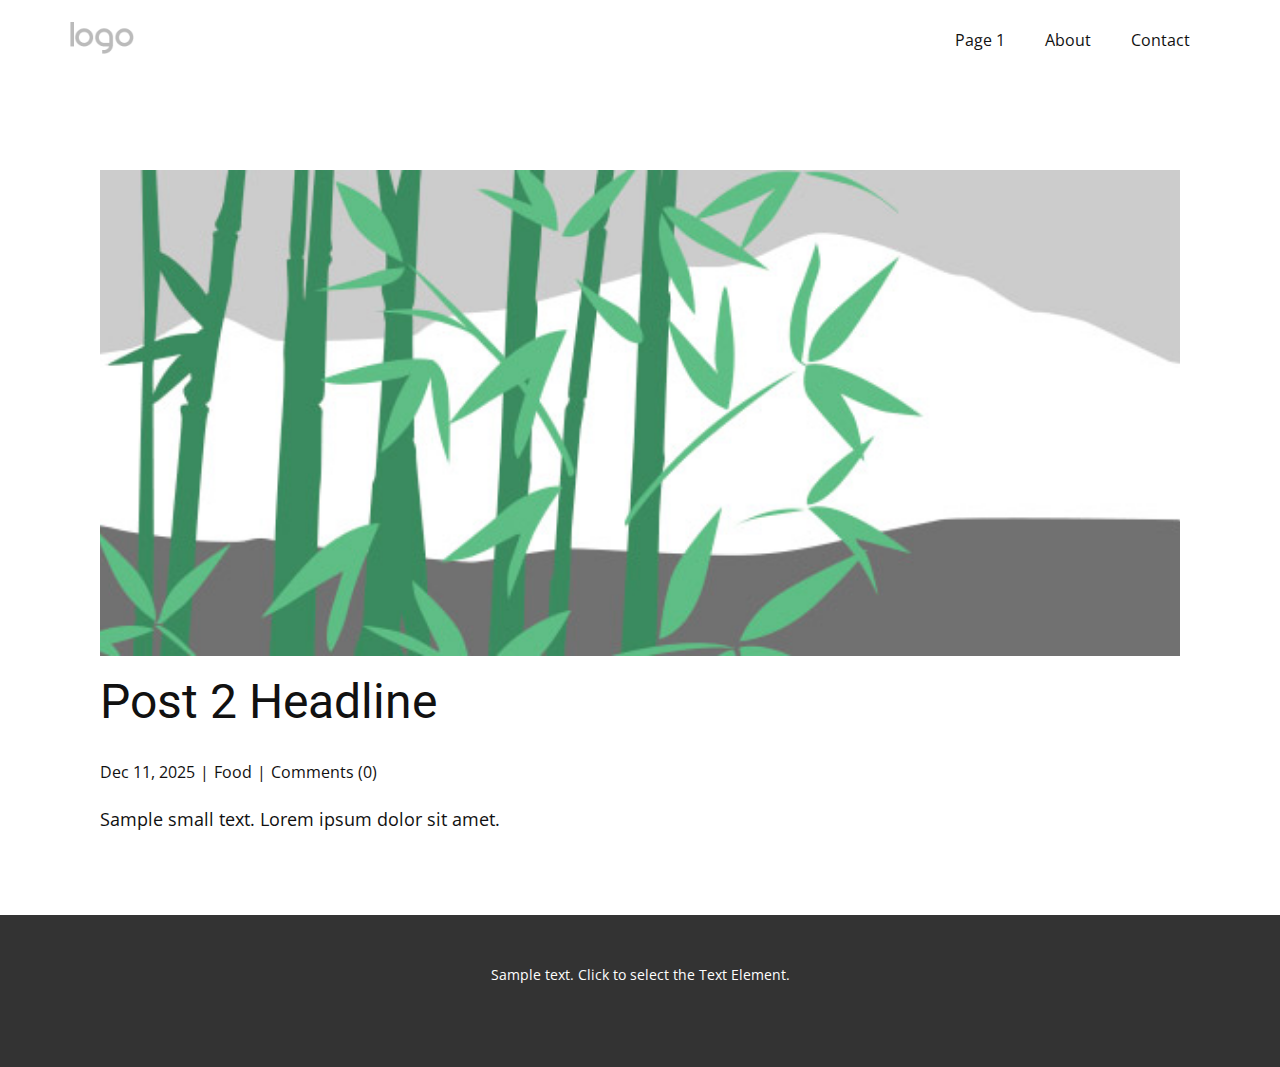
<file: blog/post-1.html>
<!DOCTYPE html>
<html style="font-size: 16px;" lang="en"><head>
    <meta name="viewport" content="width=device-width, initial-scale=1.0">
    <meta charset="utf-8">
    <meta name="keywords" content="Post 1 Headline">
    <meta name="description" content="">
    <title>Post 2 Headline</title>
    <link rel="stylesheet" href="../nicepage.css" media="screen">
<link rel="stylesheet" href="../Post-Template.css" media="screen">
    <script class="u-script" type="text/javascript" src="../jquery.js" defer=""></script>
    <script class="u-script" type="text/javascript" src="../nicepage.js" defer=""></script>
    <meta name="generator" content="Nicepage 8.0.6, nicepage.com">
    
    
    
    <link id="u-page-google-font" rel="stylesheet" href="https://fonts.googleapis.com/css2?display=swap&amp;family=Roboto:ital,wght@0,100;0,200;0,300;0,400;0,500;0,600;0,700;0,800;0,900;1,100;1,200;1,300;1,400;1,500;1,600;1,700;1,800;1,900&amp;family=Open+Sans:ital,wght@0,300;0,400;0,500;0,600;0,700;0,800;1,300;1,400;1,500;1,600;1,700;1,800">
    <script type="application/ld+json">{
		"@context": "http://schema.org",
		"@type": "Organization",
		"name": "Laundry69",
		"logo": "images/default-logo.png"
}</script>
    <meta name="theme-color" content="#478ac9">
  <meta data-intl-tel-input-cdn-path="intlTelInput/"></head>
  <body data-path-to-root="./" data-include-products="false" class="u-body u-xl-mode" data-lang="en"><header class="u-clearfix u-header u-header" id="header"><div class="u-clearfix u-sheet u-valign-middle u-sheet-1">
        <a href="#" class="u-image u-logo u-image-1">
          <img src="../images/default-logo.png" class="u-logo-image u-logo-image-1">
        </a>
        <nav class="u-menu u-menu-one-level u-offcanvas u-menu-1" role="navigation" aria-label="Menu navigation">
          <div class="menu-collapse" style="font-size: 1rem; letter-spacing: 0px;">
            <a class="u-button-style u-custom-left-right-menu-spacing u-custom-padding-bottom u-custom-top-bottom-menu-spacing u-hamburger-link u-nav-link u-text-active-palette-1-base u-text-hover-palette-2-base" href="#" tabindex="-1" aria-label="Open menu" aria-controls="bba3">
              <svg class="u-svg-link" viewBox="0 0 24 24"><use xlink:href="#menu-hamburger"></use></svg>
              <svg class="u-svg-content" version="1.1" id="menu-hamburger" viewBox="0 0 16 16" x="0px" y="0px" xmlns:xlink="http://www.w3.org/1999/xlink" xmlns="http://www.w3.org/2000/svg"><g><rect y="1" width="16" height="2"></rect><rect y="7" width="16" height="2"></rect><rect y="13" width="16" height="2"></rect>
</g></svg>
            </a>
          </div>
          <div class="u-nav-container">
            <ul class="u-nav u-unstyled u-nav-1" role="menubar"><li class="u-nav-item" role="none"><a class="u-button-style u-nav-link u-text-active-palette-1-base u-text-hover-palette-2-base" href="../" style="padding: 10px 20px;" role="menuitem">Page 1</a>
</li><li class="u-nav-item" role="none"><a class="u-button-style u-nav-link u-text-active-palette-1-base u-text-hover-palette-2-base" href="../About.html" style="padding: 10px 20px;" role="menuitem">About</a>
</li><li class="u-nav-item" role="none"><a class="u-button-style u-nav-link u-text-active-palette-1-base u-text-hover-palette-2-base" href="../Contact.html" style="padding: 10px 20px;" role="menuitem">Contact</a>
</li></ul>
          </div>
          <div class="u-nav-container-collapse" id="bba3" role="region" aria-label="Menu panel">
            <div class="u-black u-container-style u-inner-container-layout u-opacity u-opacity-95 u-sidenav">
              <div class="u-inner-container-layout u-sidenav-overflow">
                <div class="u-menu-close" tabindex="-1" aria-label="Close menu"></div>
                <ul class="u-align-center u-nav u-popupmenu-items u-unstyled u-nav-2"><li class="u-nav-item"><a class="u-button-style u-nav-link" href="../">Page 1</a>
</li><li class="u-nav-item"><a class="u-button-style u-nav-link" href="../About.html">About</a>
</li><li class="u-nav-item"><a class="u-button-style u-nav-link" href="../Contact.html">Contact</a>
</li></ul>
              </div>
            </div>
            <div class="u-black u-menu-overlay u-opacity u-opacity-70"></div>
          </div>
        </nav>
      </div></header>
    <section class="u-align-center u-clearfix u-section-1" id="block-1">
      <div class="u-clearfix u-sheet u-valign-middle-md u-valign-middle-sm u-valign-middle-xs u-sheet-1"><!--post_details--><!--post_details_options_json--><!--{"source":""}--><!--/post_details_options_json--><!--blog_post-->
        <div class="u-container-style u-expanded-width u-post-details u-post-details-1">
          <div class="u-container-layout u-valign-middle u-container-layout-1"><!--blog_post_image-->
            <img alt="" class="u-blog-control u-expanded-width u-image u-image-default u-image-1" src="../images/68f64b9d.jpeg"><!--/blog_post_image--><!--blog_post_header-->
            <h2 class="u-blog-control u-text u-text-1">Post 2 Headline</h2><!--/blog_post_header--><!--blog_post_metadata-->
            <div class="u-blog-control u-metadata u-metadata-1"><!--blog_post_metadata_date--><span class="u-meta-date u-meta-icon">Dec 11, 2025</span><!--/blog_post_metadata_date--><!--blog_post_metadata_category--><span class="u-meta-category u-meta-icon"><a href="/blog/blog.html#/blog-1///1">Food</a></span><!--/blog_post_metadata_category--><!--blog_post_metadata_comments--><span class="u-meta-comments u-meta-icon"><!--blog_post_metadata_comments_content-->Comments (0)<!--/blog_post_metadata_comments_content--></span><!--/blog_post_metadata_comments-->
            </div><!--/blog_post_metadata--><!--blog_post_content-->
            <div class="u-align-justify u-blog-control u-post-content u-text u-text-2 fr-view">
  <p>Sample small text. Lorem ipsum dolor sit amet.</p>
  </div><!--/blog_post_content-->
          </div>
        </div><!--/blog_post--><!--/post_details-->
      </div>
    </section>
    
    
    
    <footer class="u-align-center u-clearfix u-container-align-center u-footer u-grey-80 u-footer" id="footer"><div class="u-clearfix u-sheet u-sheet-1">
        <p class="u-small-text u-text u-text-variant u-text-1">Sample text. Click to select the Text Element.</p>
      </div></footer>
    <section class="u-backlink u-clearfix u-grey-80"></section>
  
</body></html>
</file>
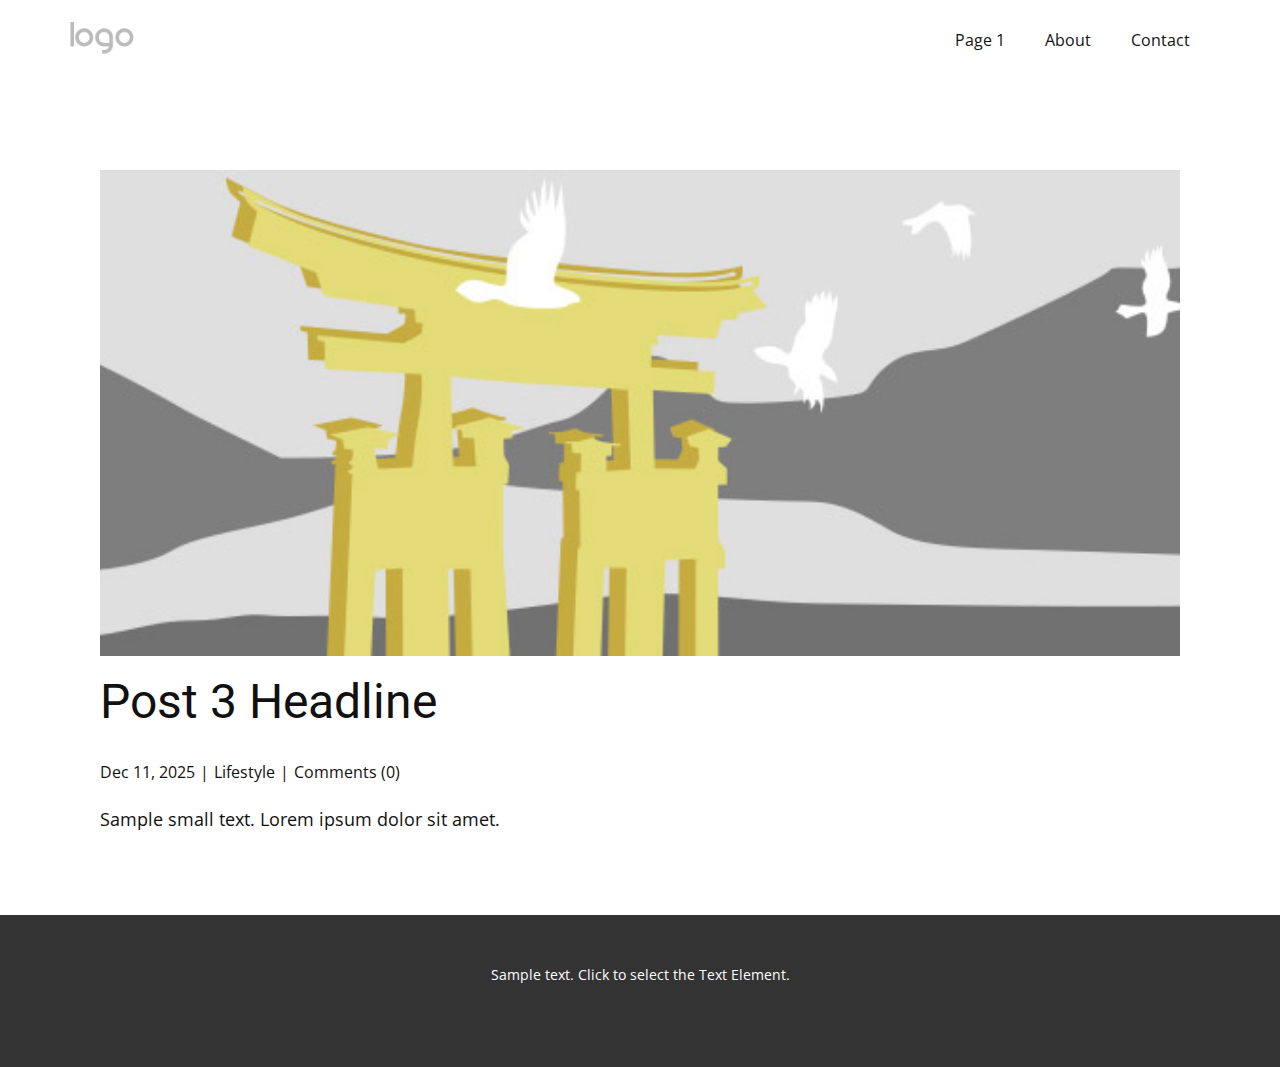
<file: blog/post-2.html>
<!DOCTYPE html>
<html style="font-size: 16px;" lang="en"><head>
    <meta name="viewport" content="width=device-width, initial-scale=1.0">
    <meta charset="utf-8">
    <meta name="keywords" content="Post 1 Headline">
    <meta name="description" content="">
    <title>Post 3 Headline</title>
    <link rel="stylesheet" href="../nicepage.css" media="screen">
<link rel="stylesheet" href="../Post-Template.css" media="screen">
    <script class="u-script" type="text/javascript" src="../jquery.js" defer=""></script>
    <script class="u-script" type="text/javascript" src="../nicepage.js" defer=""></script>
    <meta name="generator" content="Nicepage 8.0.6, nicepage.com">
    
    
    
    <link id="u-page-google-font" rel="stylesheet" href="https://fonts.googleapis.com/css2?display=swap&amp;family=Roboto:ital,wght@0,100;0,200;0,300;0,400;0,500;0,600;0,700;0,800;0,900;1,100;1,200;1,300;1,400;1,500;1,600;1,700;1,800;1,900&amp;family=Open+Sans:ital,wght@0,300;0,400;0,500;0,600;0,700;0,800;1,300;1,400;1,500;1,600;1,700;1,800">
    <script type="application/ld+json">{
		"@context": "http://schema.org",
		"@type": "Organization",
		"name": "Laundry69",
		"logo": "images/default-logo.png"
}</script>
    <meta name="theme-color" content="#478ac9">
  <meta data-intl-tel-input-cdn-path="intlTelInput/"></head>
  <body data-path-to-root="./" data-include-products="false" class="u-body u-xl-mode" data-lang="en"><header class="u-clearfix u-header u-header" id="header"><div class="u-clearfix u-sheet u-valign-middle u-sheet-1">
        <a href="#" class="u-image u-logo u-image-1">
          <img src="../images/default-logo.png" class="u-logo-image u-logo-image-1">
        </a>
        <nav class="u-menu u-menu-one-level u-offcanvas u-menu-1" role="navigation" aria-label="Menu navigation">
          <div class="menu-collapse" style="font-size: 1rem; letter-spacing: 0px;">
            <a class="u-button-style u-custom-left-right-menu-spacing u-custom-padding-bottom u-custom-top-bottom-menu-spacing u-hamburger-link u-nav-link u-text-active-palette-1-base u-text-hover-palette-2-base" href="#" tabindex="-1" aria-label="Open menu" aria-controls="bba3">
              <svg class="u-svg-link" viewBox="0 0 24 24"><use xlink:href="#menu-hamburger"></use></svg>
              <svg class="u-svg-content" version="1.1" id="menu-hamburger" viewBox="0 0 16 16" x="0px" y="0px" xmlns:xlink="http://www.w3.org/1999/xlink" xmlns="http://www.w3.org/2000/svg"><g><rect y="1" width="16" height="2"></rect><rect y="7" width="16" height="2"></rect><rect y="13" width="16" height="2"></rect>
</g></svg>
            </a>
          </div>
          <div class="u-nav-container">
            <ul class="u-nav u-unstyled u-nav-1" role="menubar"><li class="u-nav-item" role="none"><a class="u-button-style u-nav-link u-text-active-palette-1-base u-text-hover-palette-2-base" href="../" style="padding: 10px 20px;" role="menuitem">Page 1</a>
</li><li class="u-nav-item" role="none"><a class="u-button-style u-nav-link u-text-active-palette-1-base u-text-hover-palette-2-base" href="../About.html" style="padding: 10px 20px;" role="menuitem">About</a>
</li><li class="u-nav-item" role="none"><a class="u-button-style u-nav-link u-text-active-palette-1-base u-text-hover-palette-2-base" href="../Contact.html" style="padding: 10px 20px;" role="menuitem">Contact</a>
</li></ul>
          </div>
          <div class="u-nav-container-collapse" id="bba3" role="region" aria-label="Menu panel">
            <div class="u-black u-container-style u-inner-container-layout u-opacity u-opacity-95 u-sidenav">
              <div class="u-inner-container-layout u-sidenav-overflow">
                <div class="u-menu-close" tabindex="-1" aria-label="Close menu"></div>
                <ul class="u-align-center u-nav u-popupmenu-items u-unstyled u-nav-2"><li class="u-nav-item"><a class="u-button-style u-nav-link" href="../">Page 1</a>
</li><li class="u-nav-item"><a class="u-button-style u-nav-link" href="../About.html">About</a>
</li><li class="u-nav-item"><a class="u-button-style u-nav-link" href="../Contact.html">Contact</a>
</li></ul>
              </div>
            </div>
            <div class="u-black u-menu-overlay u-opacity u-opacity-70"></div>
          </div>
        </nav>
      </div></header>
    <section class="u-align-center u-clearfix u-section-1" id="block-1">
      <div class="u-clearfix u-sheet u-valign-middle-md u-valign-middle-sm u-valign-middle-xs u-sheet-1"><!--post_details--><!--post_details_options_json--><!--{"source":""}--><!--/post_details_options_json--><!--blog_post-->
        <div class="u-container-style u-expanded-width u-post-details u-post-details-1">
          <div class="u-container-layout u-valign-middle u-container-layout-1"><!--blog_post_image-->
            <img alt="" class="u-blog-control u-expanded-width u-image u-image-default u-image-1" src="../images/8ad73f3c.jpeg"><!--/blog_post_image--><!--blog_post_header-->
            <h2 class="u-blog-control u-text u-text-1">Post 3 Headline</h2><!--/blog_post_header--><!--blog_post_metadata-->
            <div class="u-blog-control u-metadata u-metadata-1"><!--blog_post_metadata_date--><span class="u-meta-date u-meta-icon">Dec 11, 2025</span><!--/blog_post_metadata_date--><!--blog_post_metadata_category--><span class="u-meta-category u-meta-icon"><a href="/blog/blog.html#/blog-1///3">Lifestyle</a></span><!--/blog_post_metadata_category--><!--blog_post_metadata_comments--><span class="u-meta-comments u-meta-icon"><!--blog_post_metadata_comments_content-->Comments (0)<!--/blog_post_metadata_comments_content--></span><!--/blog_post_metadata_comments-->
            </div><!--/blog_post_metadata--><!--blog_post_content-->
            <div class="u-align-justify u-blog-control u-post-content u-text u-text-2 fr-view">
  <p>Sample small text. Lorem ipsum dolor sit amet.</p>
  </div><!--/blog_post_content-->
          </div>
        </div><!--/blog_post--><!--/post_details-->
      </div>
    </section>
    
    
    
    <footer class="u-align-center u-clearfix u-container-align-center u-footer u-grey-80 u-footer" id="footer"><div class="u-clearfix u-sheet u-sheet-1">
        <p class="u-small-text u-text u-text-variant u-text-1">Sample text. Click to select the Text Element.</p>
      </div></footer>
    <section class="u-backlink u-clearfix u-grey-80"></section>
  
</body></html>
</file>
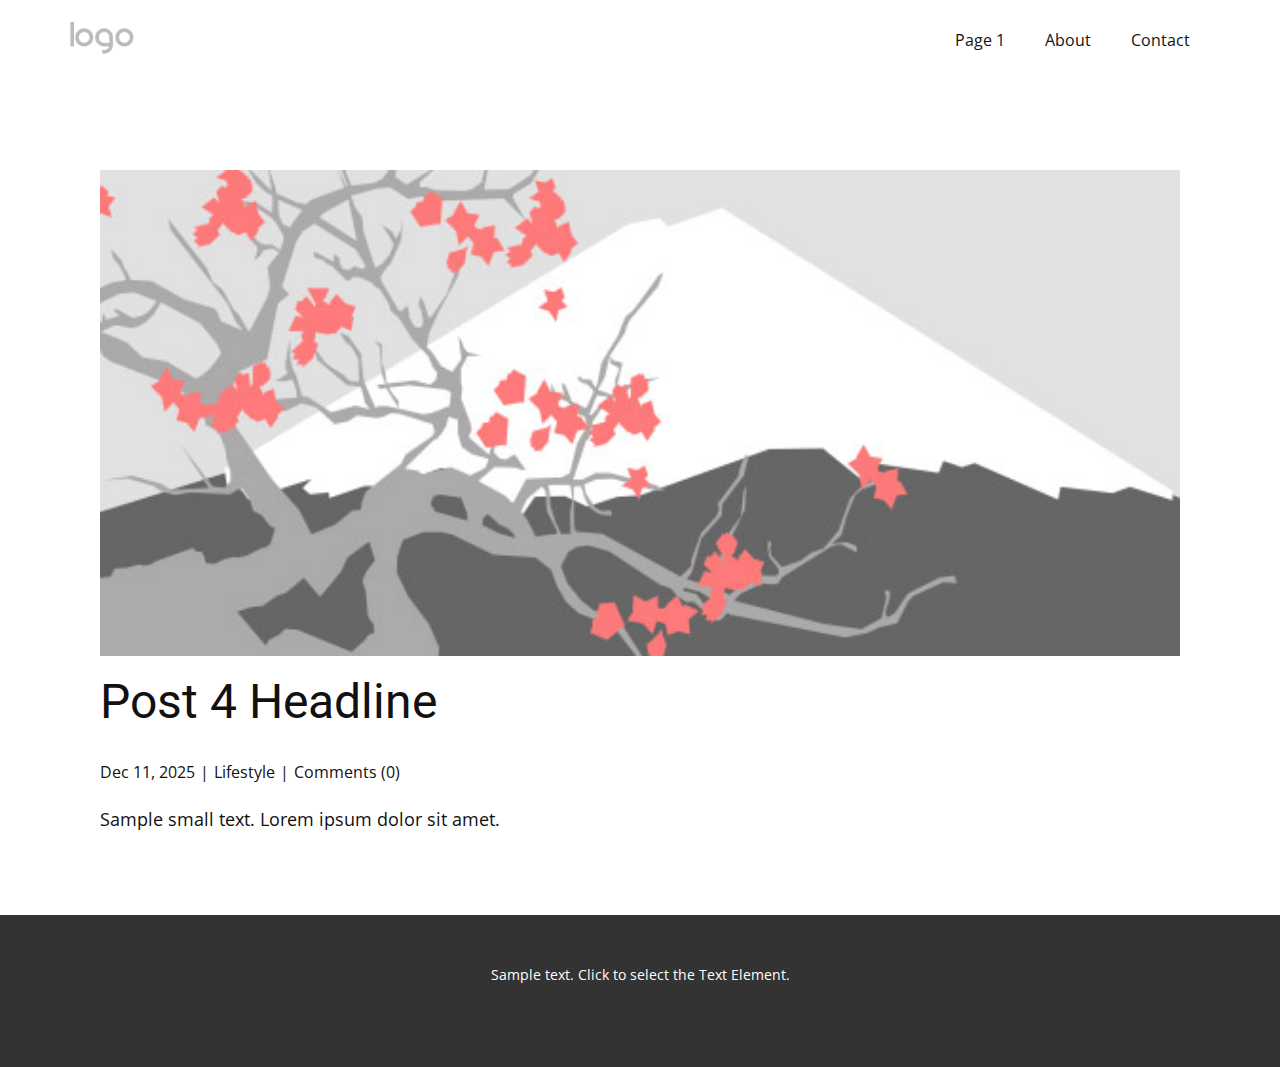
<file: blog/post-3.html>
<!DOCTYPE html>
<html style="font-size: 16px;" lang="en"><head>
    <meta name="viewport" content="width=device-width, initial-scale=1.0">
    <meta charset="utf-8">
    <meta name="keywords" content="Post 1 Headline">
    <meta name="description" content="">
    <title>Post 4 Headline</title>
    <link rel="stylesheet" href="../nicepage.css" media="screen">
<link rel="stylesheet" href="../Post-Template.css" media="screen">
    <script class="u-script" type="text/javascript" src="../jquery.js" defer=""></script>
    <script class="u-script" type="text/javascript" src="../nicepage.js" defer=""></script>
    <meta name="generator" content="Nicepage 8.0.6, nicepage.com">
    
    
    
    <link id="u-page-google-font" rel="stylesheet" href="https://fonts.googleapis.com/css2?display=swap&amp;family=Roboto:ital,wght@0,100;0,200;0,300;0,400;0,500;0,600;0,700;0,800;0,900;1,100;1,200;1,300;1,400;1,500;1,600;1,700;1,800;1,900&amp;family=Open+Sans:ital,wght@0,300;0,400;0,500;0,600;0,700;0,800;1,300;1,400;1,500;1,600;1,700;1,800">
    <script type="application/ld+json">{
		"@context": "http://schema.org",
		"@type": "Organization",
		"name": "Laundry69",
		"logo": "images/default-logo.png"
}</script>
    <meta name="theme-color" content="#478ac9">
  <meta data-intl-tel-input-cdn-path="intlTelInput/"></head>
  <body data-path-to-root="./" data-include-products="false" class="u-body u-xl-mode" data-lang="en"><header class="u-clearfix u-header u-header" id="header"><div class="u-clearfix u-sheet u-valign-middle u-sheet-1">
        <a href="#" class="u-image u-logo u-image-1">
          <img src="../images/default-logo.png" class="u-logo-image u-logo-image-1">
        </a>
        <nav class="u-menu u-menu-one-level u-offcanvas u-menu-1" role="navigation" aria-label="Menu navigation">
          <div class="menu-collapse" style="font-size: 1rem; letter-spacing: 0px;">
            <a class="u-button-style u-custom-left-right-menu-spacing u-custom-padding-bottom u-custom-top-bottom-menu-spacing u-hamburger-link u-nav-link u-text-active-palette-1-base u-text-hover-palette-2-base" href="#" tabindex="-1" aria-label="Open menu" aria-controls="bba3">
              <svg class="u-svg-link" viewBox="0 0 24 24"><use xlink:href="#menu-hamburger"></use></svg>
              <svg class="u-svg-content" version="1.1" id="menu-hamburger" viewBox="0 0 16 16" x="0px" y="0px" xmlns:xlink="http://www.w3.org/1999/xlink" xmlns="http://www.w3.org/2000/svg"><g><rect y="1" width="16" height="2"></rect><rect y="7" width="16" height="2"></rect><rect y="13" width="16" height="2"></rect>
</g></svg>
            </a>
          </div>
          <div class="u-nav-container">
            <ul class="u-nav u-unstyled u-nav-1" role="menubar"><li class="u-nav-item" role="none"><a class="u-button-style u-nav-link u-text-active-palette-1-base u-text-hover-palette-2-base" href="../" style="padding: 10px 20px;" role="menuitem">Page 1</a>
</li><li class="u-nav-item" role="none"><a class="u-button-style u-nav-link u-text-active-palette-1-base u-text-hover-palette-2-base" href="../About.html" style="padding: 10px 20px;" role="menuitem">About</a>
</li><li class="u-nav-item" role="none"><a class="u-button-style u-nav-link u-text-active-palette-1-base u-text-hover-palette-2-base" href="../Contact.html" style="padding: 10px 20px;" role="menuitem">Contact</a>
</li></ul>
          </div>
          <div class="u-nav-container-collapse" id="bba3" role="region" aria-label="Menu panel">
            <div class="u-black u-container-style u-inner-container-layout u-opacity u-opacity-95 u-sidenav">
              <div class="u-inner-container-layout u-sidenav-overflow">
                <div class="u-menu-close" tabindex="-1" aria-label="Close menu"></div>
                <ul class="u-align-center u-nav u-popupmenu-items u-unstyled u-nav-2"><li class="u-nav-item"><a class="u-button-style u-nav-link" href="../">Page 1</a>
</li><li class="u-nav-item"><a class="u-button-style u-nav-link" href="../About.html">About</a>
</li><li class="u-nav-item"><a class="u-button-style u-nav-link" href="../Contact.html">Contact</a>
</li></ul>
              </div>
            </div>
            <div class="u-black u-menu-overlay u-opacity u-opacity-70"></div>
          </div>
        </nav>
      </div></header>
    <section class="u-align-center u-clearfix u-section-1" id="block-1">
      <div class="u-clearfix u-sheet u-valign-middle-md u-valign-middle-sm u-valign-middle-xs u-sheet-1"><!--post_details--><!--post_details_options_json--><!--{"source":""}--><!--/post_details_options_json--><!--blog_post-->
        <div class="u-container-style u-expanded-width u-post-details u-post-details-1">
          <div class="u-container-layout u-valign-middle u-container-layout-1"><!--blog_post_image-->
            <img alt="" class="u-blog-control u-expanded-width u-image u-image-default u-image-1" src="../images/0fd3416c.jpeg"><!--/blog_post_image--><!--blog_post_header-->
            <h2 class="u-blog-control u-text u-text-1">Post 4 Headline</h2><!--/blog_post_header--><!--blog_post_metadata-->
            <div class="u-blog-control u-metadata u-metadata-1"><!--blog_post_metadata_date--><span class="u-meta-date u-meta-icon">Dec 11, 2025</span><!--/blog_post_metadata_date--><!--blog_post_metadata_category--><span class="u-meta-category u-meta-icon"><a href="/blog/blog.html#/blog-1///3">Lifestyle</a></span><!--/blog_post_metadata_category--><!--blog_post_metadata_comments--><span class="u-meta-comments u-meta-icon"><!--blog_post_metadata_comments_content-->Comments (0)<!--/blog_post_metadata_comments_content--></span><!--/blog_post_metadata_comments-->
            </div><!--/blog_post_metadata--><!--blog_post_content-->
            <div class="u-align-justify u-blog-control u-post-content u-text u-text-2 fr-view">
  <p>Sample small text. Lorem ipsum dolor sit amet.</p>
  </div><!--/blog_post_content-->
          </div>
        </div><!--/blog_post--><!--/post_details-->
      </div>
    </section>
    
    
    
    <footer class="u-align-center u-clearfix u-container-align-center u-footer u-grey-80 u-footer" id="footer"><div class="u-clearfix u-sheet u-sheet-1">
        <p class="u-small-text u-text u-text-variant u-text-1">Sample text. Click to select the Text Element.</p>
      </div></footer>
    <section class="u-backlink u-clearfix u-grey-80"></section>
  
</body></html>
</file>
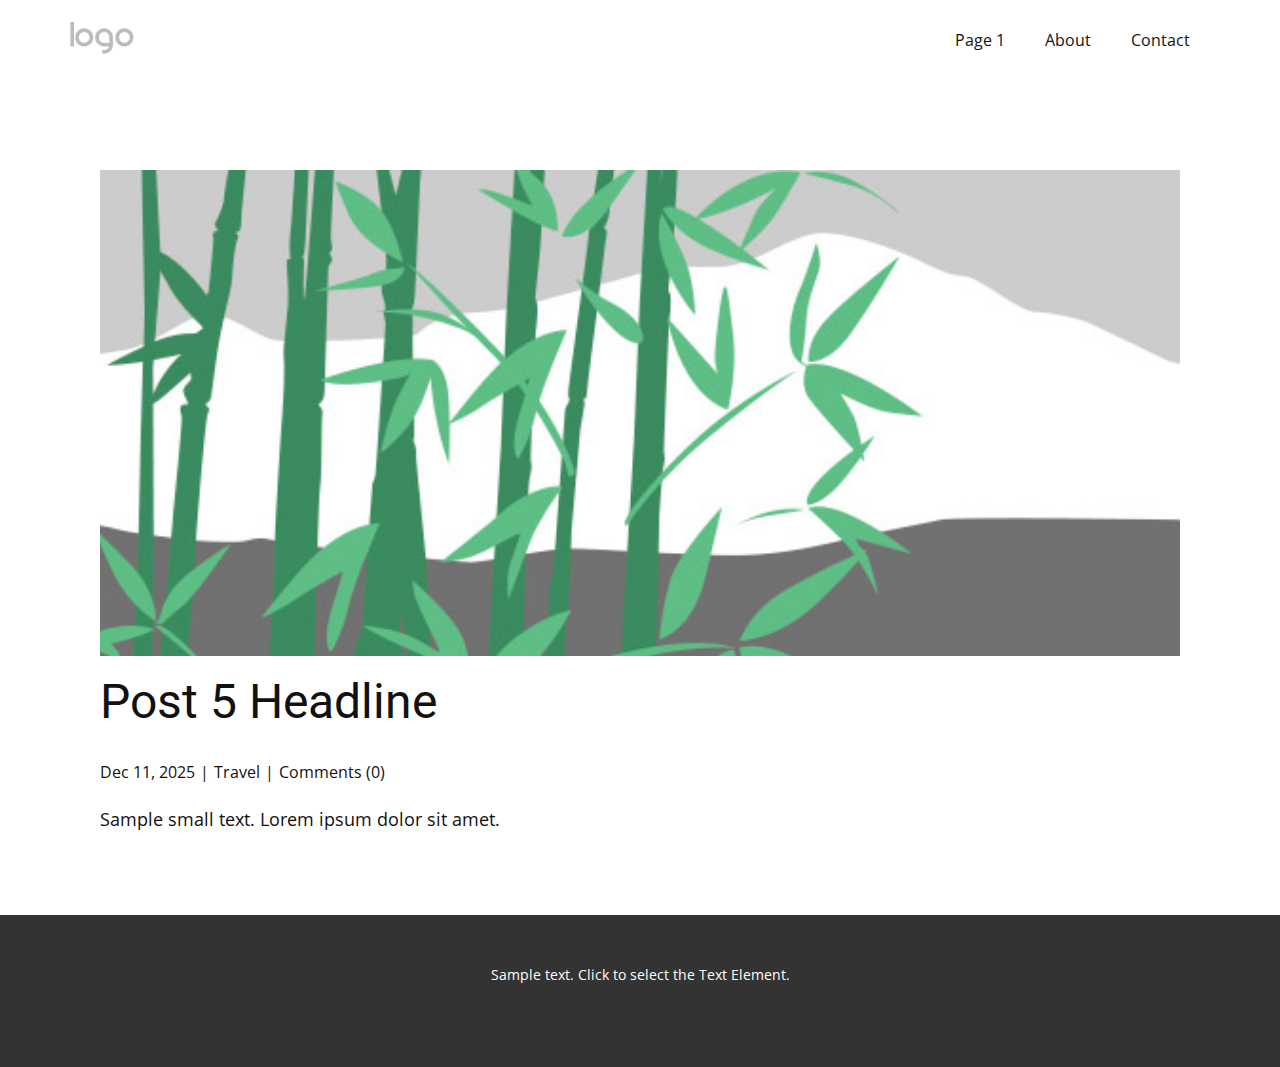
<file: blog/post-4.html>
<!DOCTYPE html>
<html style="font-size: 16px;" lang="en"><head>
    <meta name="viewport" content="width=device-width, initial-scale=1.0">
    <meta charset="utf-8">
    <meta name="keywords" content="Post 1 Headline">
    <meta name="description" content="">
    <title>Post 5 Headline</title>
    <link rel="stylesheet" href="../nicepage.css" media="screen">
<link rel="stylesheet" href="../Post-Template.css" media="screen">
    <script class="u-script" type="text/javascript" src="../jquery.js" defer=""></script>
    <script class="u-script" type="text/javascript" src="../nicepage.js" defer=""></script>
    <meta name="generator" content="Nicepage 8.0.6, nicepage.com">
    
    
    
    <link id="u-page-google-font" rel="stylesheet" href="https://fonts.googleapis.com/css2?display=swap&amp;family=Roboto:ital,wght@0,100;0,200;0,300;0,400;0,500;0,600;0,700;0,800;0,900;1,100;1,200;1,300;1,400;1,500;1,600;1,700;1,800;1,900&amp;family=Open+Sans:ital,wght@0,300;0,400;0,500;0,600;0,700;0,800;1,300;1,400;1,500;1,600;1,700;1,800">
    <script type="application/ld+json">{
		"@context": "http://schema.org",
		"@type": "Organization",
		"name": "Laundry69",
		"logo": "images/default-logo.png"
}</script>
    <meta name="theme-color" content="#478ac9">
  <meta data-intl-tel-input-cdn-path="intlTelInput/"></head>
  <body data-path-to-root="./" data-include-products="false" class="u-body u-xl-mode" data-lang="en"><header class="u-clearfix u-header u-header" id="header"><div class="u-clearfix u-sheet u-valign-middle u-sheet-1">
        <a href="#" class="u-image u-logo u-image-1">
          <img src="../images/default-logo.png" class="u-logo-image u-logo-image-1">
        </a>
        <nav class="u-menu u-menu-one-level u-offcanvas u-menu-1" role="navigation" aria-label="Menu navigation">
          <div class="menu-collapse" style="font-size: 1rem; letter-spacing: 0px;">
            <a class="u-button-style u-custom-left-right-menu-spacing u-custom-padding-bottom u-custom-top-bottom-menu-spacing u-hamburger-link u-nav-link u-text-active-palette-1-base u-text-hover-palette-2-base" href="#" tabindex="-1" aria-label="Open menu" aria-controls="bba3">
              <svg class="u-svg-link" viewBox="0 0 24 24"><use xlink:href="#menu-hamburger"></use></svg>
              <svg class="u-svg-content" version="1.1" id="menu-hamburger" viewBox="0 0 16 16" x="0px" y="0px" xmlns:xlink="http://www.w3.org/1999/xlink" xmlns="http://www.w3.org/2000/svg"><g><rect y="1" width="16" height="2"></rect><rect y="7" width="16" height="2"></rect><rect y="13" width="16" height="2"></rect>
</g></svg>
            </a>
          </div>
          <div class="u-nav-container">
            <ul class="u-nav u-unstyled u-nav-1" role="menubar"><li class="u-nav-item" role="none"><a class="u-button-style u-nav-link u-text-active-palette-1-base u-text-hover-palette-2-base" href="../" style="padding: 10px 20px;" role="menuitem">Page 1</a>
</li><li class="u-nav-item" role="none"><a class="u-button-style u-nav-link u-text-active-palette-1-base u-text-hover-palette-2-base" href="../About.html" style="padding: 10px 20px;" role="menuitem">About</a>
</li><li class="u-nav-item" role="none"><a class="u-button-style u-nav-link u-text-active-palette-1-base u-text-hover-palette-2-base" href="../Contact.html" style="padding: 10px 20px;" role="menuitem">Contact</a>
</li></ul>
          </div>
          <div class="u-nav-container-collapse" id="bba3" role="region" aria-label="Menu panel">
            <div class="u-black u-container-style u-inner-container-layout u-opacity u-opacity-95 u-sidenav">
              <div class="u-inner-container-layout u-sidenav-overflow">
                <div class="u-menu-close" tabindex="-1" aria-label="Close menu"></div>
                <ul class="u-align-center u-nav u-popupmenu-items u-unstyled u-nav-2"><li class="u-nav-item"><a class="u-button-style u-nav-link" href="../">Page 1</a>
</li><li class="u-nav-item"><a class="u-button-style u-nav-link" href="../About.html">About</a>
</li><li class="u-nav-item"><a class="u-button-style u-nav-link" href="../Contact.html">Contact</a>
</li></ul>
              </div>
            </div>
            <div class="u-black u-menu-overlay u-opacity u-opacity-70"></div>
          </div>
        </nav>
      </div></header>
    <section class="u-align-center u-clearfix u-section-1" id="block-1">
      <div class="u-clearfix u-sheet u-valign-middle-md u-valign-middle-sm u-valign-middle-xs u-sheet-1"><!--post_details--><!--post_details_options_json--><!--{"source":""}--><!--/post_details_options_json--><!--blog_post-->
        <div class="u-container-style u-expanded-width u-post-details u-post-details-1">
          <div class="u-container-layout u-valign-middle u-container-layout-1"><!--blog_post_image-->
            <img alt="" class="u-blog-control u-expanded-width u-image u-image-default u-image-1" src="../images/68f64b9d.jpeg"><!--/blog_post_image--><!--blog_post_header-->
            <h2 class="u-blog-control u-text u-text-1">Post 5 Headline</h2><!--/blog_post_header--><!--blog_post_metadata-->
            <div class="u-blog-control u-metadata u-metadata-1"><!--blog_post_metadata_date--><span class="u-meta-date u-meta-icon">Dec 11, 2025</span><!--/blog_post_metadata_date--><!--blog_post_metadata_category--><span class="u-meta-category u-meta-icon"><a href="/blog/blog.html#/blog-1///2">Travel</a></span><!--/blog_post_metadata_category--><!--blog_post_metadata_comments--><span class="u-meta-comments u-meta-icon"><!--blog_post_metadata_comments_content-->Comments (0)<!--/blog_post_metadata_comments_content--></span><!--/blog_post_metadata_comments-->
            </div><!--/blog_post_metadata--><!--blog_post_content-->
            <div class="u-align-justify u-blog-control u-post-content u-text u-text-2 fr-view">
  <p>Sample small text. Lorem ipsum dolor sit amet.</p>
  </div><!--/blog_post_content-->
          </div>
        </div><!--/blog_post--><!--/post_details-->
      </div>
    </section>
    
    
    
    <footer class="u-align-center u-clearfix u-container-align-center u-footer u-grey-80 u-footer" id="footer"><div class="u-clearfix u-sheet u-sheet-1">
        <p class="u-small-text u-text u-text-variant u-text-1">Sample text. Click to select the Text Element.</p>
      </div></footer>
    <section class="u-backlink u-clearfix u-grey-80"></section>
  
</body></html>
</file>
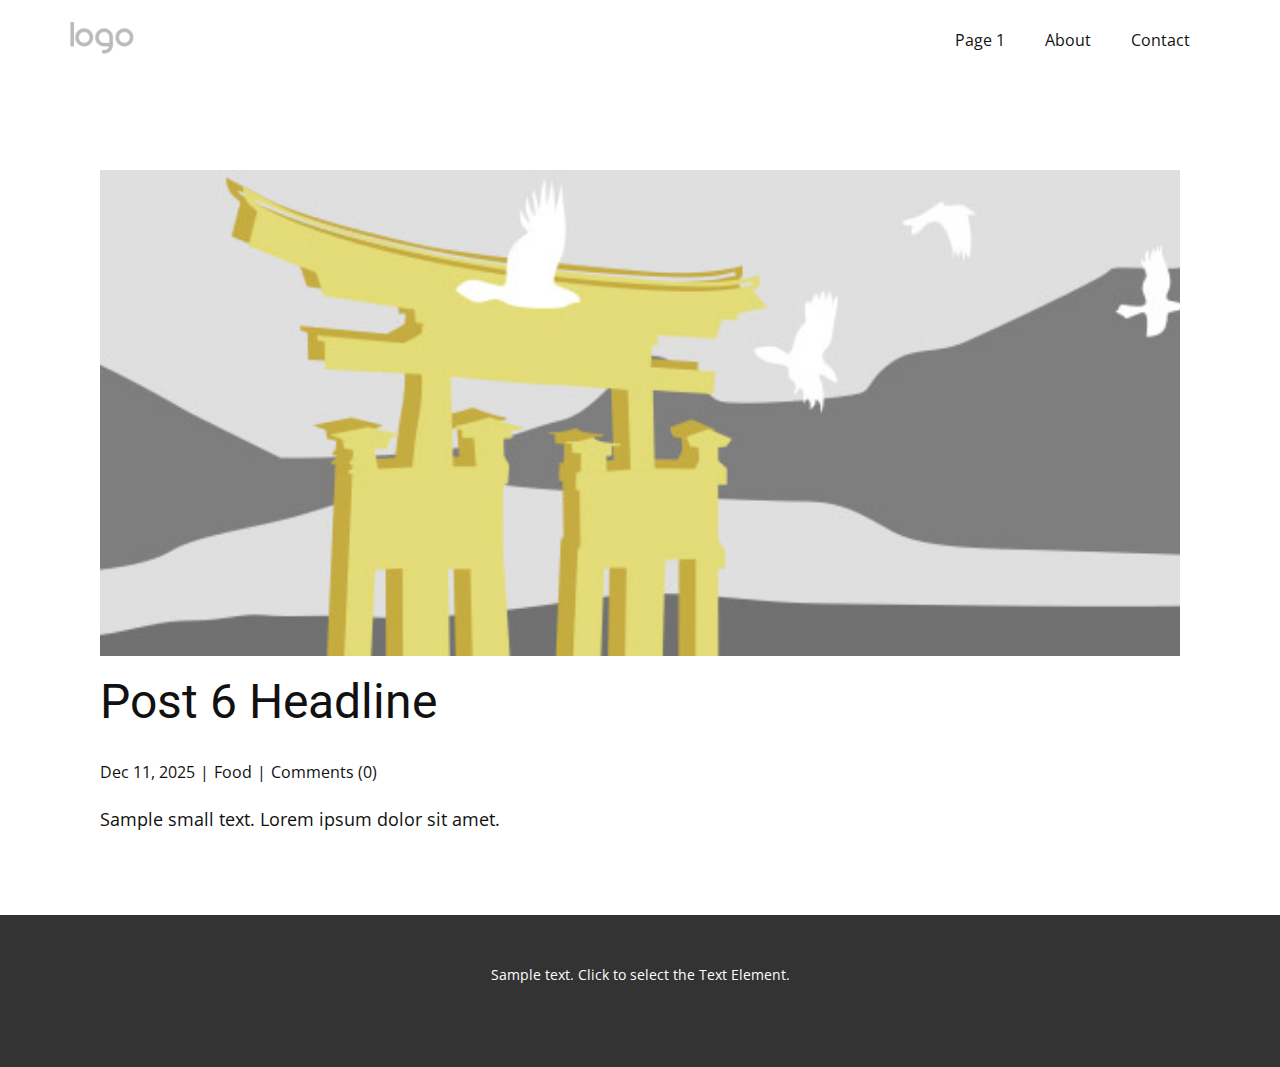
<file: blog/post-5.html>
<!DOCTYPE html>
<html style="font-size: 16px;" lang="en"><head>
    <meta name="viewport" content="width=device-width, initial-scale=1.0">
    <meta charset="utf-8">
    <meta name="keywords" content="Post 1 Headline">
    <meta name="description" content="">
    <title>Post 6 Headline</title>
    <link rel="stylesheet" href="../nicepage.css" media="screen">
<link rel="stylesheet" href="../Post-Template.css" media="screen">
    <script class="u-script" type="text/javascript" src="../jquery.js" defer=""></script>
    <script class="u-script" type="text/javascript" src="../nicepage.js" defer=""></script>
    <meta name="generator" content="Nicepage 8.0.6, nicepage.com">
    
    
    
    <link id="u-page-google-font" rel="stylesheet" href="https://fonts.googleapis.com/css2?display=swap&amp;family=Roboto:ital,wght@0,100;0,200;0,300;0,400;0,500;0,600;0,700;0,800;0,900;1,100;1,200;1,300;1,400;1,500;1,600;1,700;1,800;1,900&amp;family=Open+Sans:ital,wght@0,300;0,400;0,500;0,600;0,700;0,800;1,300;1,400;1,500;1,600;1,700;1,800">
    <script type="application/ld+json">{
		"@context": "http://schema.org",
		"@type": "Organization",
		"name": "Laundry69",
		"logo": "images/default-logo.png"
}</script>
    <meta name="theme-color" content="#478ac9">
  <meta data-intl-tel-input-cdn-path="intlTelInput/"></head>
  <body data-path-to-root="./" data-include-products="false" class="u-body u-xl-mode" data-lang="en"><header class="u-clearfix u-header u-header" id="header"><div class="u-clearfix u-sheet u-valign-middle u-sheet-1">
        <a href="#" class="u-image u-logo u-image-1">
          <img src="../images/default-logo.png" class="u-logo-image u-logo-image-1">
        </a>
        <nav class="u-menu u-menu-one-level u-offcanvas u-menu-1" role="navigation" aria-label="Menu navigation">
          <div class="menu-collapse" style="font-size: 1rem; letter-spacing: 0px;">
            <a class="u-button-style u-custom-left-right-menu-spacing u-custom-padding-bottom u-custom-top-bottom-menu-spacing u-hamburger-link u-nav-link u-text-active-palette-1-base u-text-hover-palette-2-base" href="#" tabindex="-1" aria-label="Open menu" aria-controls="bba3">
              <svg class="u-svg-link" viewBox="0 0 24 24"><use xlink:href="#menu-hamburger"></use></svg>
              <svg class="u-svg-content" version="1.1" id="menu-hamburger" viewBox="0 0 16 16" x="0px" y="0px" xmlns:xlink="http://www.w3.org/1999/xlink" xmlns="http://www.w3.org/2000/svg"><g><rect y="1" width="16" height="2"></rect><rect y="7" width="16" height="2"></rect><rect y="13" width="16" height="2"></rect>
</g></svg>
            </a>
          </div>
          <div class="u-nav-container">
            <ul class="u-nav u-unstyled u-nav-1" role="menubar"><li class="u-nav-item" role="none"><a class="u-button-style u-nav-link u-text-active-palette-1-base u-text-hover-palette-2-base" href="../" style="padding: 10px 20px;" role="menuitem">Page 1</a>
</li><li class="u-nav-item" role="none"><a class="u-button-style u-nav-link u-text-active-palette-1-base u-text-hover-palette-2-base" href="../About.html" style="padding: 10px 20px;" role="menuitem">About</a>
</li><li class="u-nav-item" role="none"><a class="u-button-style u-nav-link u-text-active-palette-1-base u-text-hover-palette-2-base" href="../Contact.html" style="padding: 10px 20px;" role="menuitem">Contact</a>
</li></ul>
          </div>
          <div class="u-nav-container-collapse" id="bba3" role="region" aria-label="Menu panel">
            <div class="u-black u-container-style u-inner-container-layout u-opacity u-opacity-95 u-sidenav">
              <div class="u-inner-container-layout u-sidenav-overflow">
                <div class="u-menu-close" tabindex="-1" aria-label="Close menu"></div>
                <ul class="u-align-center u-nav u-popupmenu-items u-unstyled u-nav-2"><li class="u-nav-item"><a class="u-button-style u-nav-link" href="../">Page 1</a>
</li><li class="u-nav-item"><a class="u-button-style u-nav-link" href="../About.html">About</a>
</li><li class="u-nav-item"><a class="u-button-style u-nav-link" href="../Contact.html">Contact</a>
</li></ul>
              </div>
            </div>
            <div class="u-black u-menu-overlay u-opacity u-opacity-70"></div>
          </div>
        </nav>
      </div></header>
    <section class="u-align-center u-clearfix u-section-1" id="block-1">
      <div class="u-clearfix u-sheet u-valign-middle-md u-valign-middle-sm u-valign-middle-xs u-sheet-1"><!--post_details--><!--post_details_options_json--><!--{"source":""}--><!--/post_details_options_json--><!--blog_post-->
        <div class="u-container-style u-expanded-width u-post-details u-post-details-1">
          <div class="u-container-layout u-valign-middle u-container-layout-1"><!--blog_post_image-->
            <img alt="" class="u-blog-control u-expanded-width u-image u-image-default u-image-1" src="../images/8ad73f3c.jpeg"><!--/blog_post_image--><!--blog_post_header-->
            <h2 class="u-blog-control u-text u-text-1">Post 6 Headline</h2><!--/blog_post_header--><!--blog_post_metadata-->
            <div class="u-blog-control u-metadata u-metadata-1"><!--blog_post_metadata_date--><span class="u-meta-date u-meta-icon">Dec 11, 2025</span><!--/blog_post_metadata_date--><!--blog_post_metadata_category--><span class="u-meta-category u-meta-icon"><a href="/blog/blog.html#/blog-1///1">Food</a></span><!--/blog_post_metadata_category--><!--blog_post_metadata_comments--><span class="u-meta-comments u-meta-icon"><!--blog_post_metadata_comments_content-->Comments (0)<!--/blog_post_metadata_comments_content--></span><!--/blog_post_metadata_comments-->
            </div><!--/blog_post_metadata--><!--blog_post_content-->
            <div class="u-align-justify u-blog-control u-post-content u-text u-text-2 fr-view">
  <p>Sample small text. Lorem ipsum dolor sit amet.</p>
  </div><!--/blog_post_content-->
          </div>
        </div><!--/blog_post--><!--/post_details-->
      </div>
    </section>
    
    
    
    <footer class="u-align-center u-clearfix u-container-align-center u-footer u-grey-80 u-footer" id="footer"><div class="u-clearfix u-sheet u-sheet-1">
        <p class="u-small-text u-text u-text-variant u-text-1">Sample text. Click to select the Text Element.</p>
      </div></footer>
    <section class="u-backlink u-clearfix u-grey-80"></section>
  
</body></html>
</file>
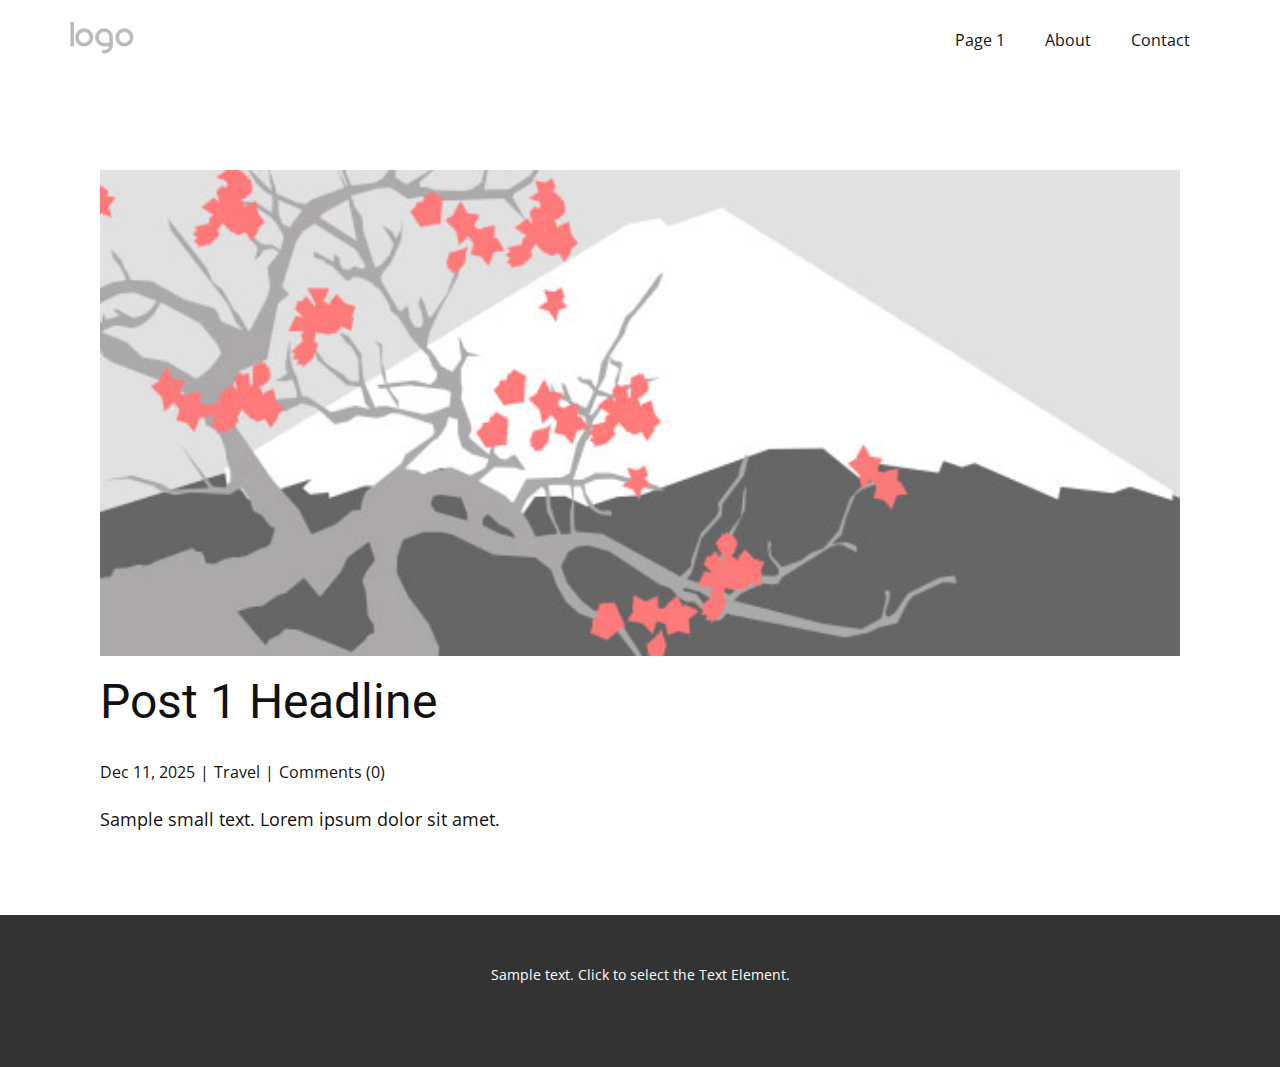
<file: blog/post.html>
<!DOCTYPE html>
<html style="font-size: 16px;" lang="en"><head>
    <meta name="viewport" content="width=device-width, initial-scale=1.0">
    <meta charset="utf-8">
    <meta name="keywords" content="Post 1 Headline">
    <meta name="description" content="">
    <title>Post 1 Headline</title>
    <link rel="stylesheet" href="../nicepage.css" media="screen">
<link rel="stylesheet" href="../Post-Template.css" media="screen">
    <script class="u-script" type="text/javascript" src="../jquery.js" defer=""></script>
    <script class="u-script" type="text/javascript" src="../nicepage.js" defer=""></script>
    <meta name="generator" content="Nicepage 8.0.6, nicepage.com">
    
    
    
    <link id="u-page-google-font" rel="stylesheet" href="https://fonts.googleapis.com/css2?display=swap&amp;family=Roboto:ital,wght@0,100;0,200;0,300;0,400;0,500;0,600;0,700;0,800;0,900;1,100;1,200;1,300;1,400;1,500;1,600;1,700;1,800;1,900&amp;family=Open+Sans:ital,wght@0,300;0,400;0,500;0,600;0,700;0,800;1,300;1,400;1,500;1,600;1,700;1,800">
    <script type="application/ld+json">{
		"@context": "http://schema.org",
		"@type": "Organization",
		"name": "Laundry69",
		"logo": "images/default-logo.png"
}</script>
    <meta name="theme-color" content="#478ac9">
  <meta data-intl-tel-input-cdn-path="intlTelInput/"></head>
  <body data-path-to-root="./" data-include-products="false" class="u-body u-xl-mode" data-lang="en"><header class="u-clearfix u-header u-header" id="header"><div class="u-clearfix u-sheet u-valign-middle u-sheet-1">
        <a href="#" class="u-image u-logo u-image-1">
          <img src="../images/default-logo.png" class="u-logo-image u-logo-image-1">
        </a>
        <nav class="u-menu u-menu-one-level u-offcanvas u-menu-1" role="navigation" aria-label="Menu navigation">
          <div class="menu-collapse" style="font-size: 1rem; letter-spacing: 0px;">
            <a class="u-button-style u-custom-left-right-menu-spacing u-custom-padding-bottom u-custom-top-bottom-menu-spacing u-hamburger-link u-nav-link u-text-active-palette-1-base u-text-hover-palette-2-base" href="#" tabindex="-1" aria-label="Open menu" aria-controls="bba3">
              <svg class="u-svg-link" viewBox="0 0 24 24"><use xlink:href="#menu-hamburger"></use></svg>
              <svg class="u-svg-content" version="1.1" id="menu-hamburger" viewBox="0 0 16 16" x="0px" y="0px" xmlns:xlink="http://www.w3.org/1999/xlink" xmlns="http://www.w3.org/2000/svg"><g><rect y="1" width="16" height="2"></rect><rect y="7" width="16" height="2"></rect><rect y="13" width="16" height="2"></rect>
</g></svg>
            </a>
          </div>
          <div class="u-nav-container">
            <ul class="u-nav u-unstyled u-nav-1" role="menubar"><li class="u-nav-item" role="none"><a class="u-button-style u-nav-link u-text-active-palette-1-base u-text-hover-palette-2-base" href="../" style="padding: 10px 20px;" role="menuitem">Page 1</a>
</li><li class="u-nav-item" role="none"><a class="u-button-style u-nav-link u-text-active-palette-1-base u-text-hover-palette-2-base" href="../About.html" style="padding: 10px 20px;" role="menuitem">About</a>
</li><li class="u-nav-item" role="none"><a class="u-button-style u-nav-link u-text-active-palette-1-base u-text-hover-palette-2-base" href="../Contact.html" style="padding: 10px 20px;" role="menuitem">Contact</a>
</li></ul>
          </div>
          <div class="u-nav-container-collapse" id="bba3" role="region" aria-label="Menu panel">
            <div class="u-black u-container-style u-inner-container-layout u-opacity u-opacity-95 u-sidenav">
              <div class="u-inner-container-layout u-sidenav-overflow">
                <div class="u-menu-close" tabindex="-1" aria-label="Close menu"></div>
                <ul class="u-align-center u-nav u-popupmenu-items u-unstyled u-nav-2"><li class="u-nav-item"><a class="u-button-style u-nav-link" href="../">Page 1</a>
</li><li class="u-nav-item"><a class="u-button-style u-nav-link" href="../About.html">About</a>
</li><li class="u-nav-item"><a class="u-button-style u-nav-link" href="../Contact.html">Contact</a>
</li></ul>
              </div>
            </div>
            <div class="u-black u-menu-overlay u-opacity u-opacity-70"></div>
          </div>
        </nav>
      </div></header>
    <section class="u-align-center u-clearfix u-section-1" id="block-1">
      <div class="u-clearfix u-sheet u-valign-middle-md u-valign-middle-sm u-valign-middle-xs u-sheet-1"><!--post_details--><!--post_details_options_json--><!--{"source":""}--><!--/post_details_options_json--><!--blog_post-->
        <div class="u-container-style u-expanded-width u-post-details u-post-details-1">
          <div class="u-container-layout u-valign-middle u-container-layout-1"><!--blog_post_image-->
            <img alt="" class="u-blog-control u-expanded-width u-image u-image-default u-image-1" src="../images/0fd3416c.jpeg"><!--/blog_post_image--><!--blog_post_header-->
            <h2 class="u-blog-control u-text u-text-1">Post 1 Headline</h2><!--/blog_post_header--><!--blog_post_metadata-->
            <div class="u-blog-control u-metadata u-metadata-1"><!--blog_post_metadata_date--><span class="u-meta-date u-meta-icon">Dec 11, 2025</span><!--/blog_post_metadata_date--><!--blog_post_metadata_category--><span class="u-meta-category u-meta-icon"><a href="/blog/blog.html#/blog-1///2">Travel</a></span><!--/blog_post_metadata_category--><!--blog_post_metadata_comments--><span class="u-meta-comments u-meta-icon"><!--blog_post_metadata_comments_content-->Comments (0)<!--/blog_post_metadata_comments_content--></span><!--/blog_post_metadata_comments-->
            </div><!--/blog_post_metadata--><!--blog_post_content-->
            <div class="u-align-justify u-blog-control u-post-content u-text u-text-2 fr-view">
  <p>Sample small text. Lorem ipsum dolor sit amet.</p>
  </div><!--/blog_post_content-->
          </div>
        </div><!--/blog_post--><!--/post_details-->
      </div>
    </section>
    
    
    
    <footer class="u-align-center u-clearfix u-container-align-center u-footer u-grey-80 u-footer" id="footer"><div class="u-clearfix u-sheet u-sheet-1">
        <p class="u-small-text u-text u-text-variant u-text-1">Sample text. Click to select the Text Element.</p>
      </div></footer>
    <section class="u-backlink u-clearfix u-grey-80"></section>
  
</body></html>
</file>
<file: styles/general.css>
p {
  margin-top: 0;
  margin-bottom: 0;
}

body {
  /* This style below will be inherited */
  font-family: Roboto, Arial;
  margin: 0;
  padding-top: 80px;
  padding-left: 96px;
  padding-right: 24px;
  background-color: rgb(248, 248, 248);
}
</file>
<file: styles/header.css>
.header {
  height: 55px;

  display: flex;
  flex-direction: row;
  justify-content: space-between;

  position: fixed;
  top: 0;
  left: 0;
  right: 0;
  z-index: 100;

  background-color: white;
  border-bottom-width: 1px;
  border-bottom-style: solid;
  border-bottom-color: rgb(228, 228, 228);
}

.left-section {
  display: flex;
  align-items: center;
}

.hamburger-menu {
  height: 24px;
  margin-left: 24px;
  margin-right: 24px;
}

.youtube-logo {
  height: 20px;
}

.middle-section {
  flex: 1;
  margin-left: 70px;
  margin-right: 35px;
  max-width: 500px;
  display: flex;
  align-items: center;
}

.search-bar {
  flex: 1;
  height: 36px;
  padding-left: 10px;
  font-size: 16px;
  border: 1px solid rgb(192, 192, 192);
  border-radius: 2px;
  box-shadow: inset 1px 2px 3px rgba(0, 0, 0, 0.05);
  width: 0;
}

.search-bar::placeholder {
  font-size: 16px;
}

.search-button {
  height: 40px;
  width: 66px;
  background-color: rgb(240, 240, 240);
  border-width: 1px;
  border-style: solid;
  border-color: rgb(192, 192, 192);
  margin-left: -1px;
  margin-right: 10px;
}

.search-button,
.voice-search-button,
.upload-icon-container {
  display: flex;
  justify-content: center;
  align-items: center;
  position: relative;
}

.search-button .tooltip,
.voice-search-button .tooltip,
.upload-icon-container .tooltip {
  position: absolute;
  background-color: gray;
  color: white;
  padding-top: 4px;
  padding-bottom: 4px;
  padding-left: 8px;
  padding-right: 8px;
  border-radius: 2px;
  font-size: 12px;
  bottom: -30px;
  opacity: 0;
  transition: opacity 0.15s;
  pointer-events: none;
  white-space: nowrap;
}

.search-button:hover .tooltip,
.voice-search-button:hover .tooltip,
.upload-icon-container:hover .tooltip {
  opacity: 1;
}

.search-icon {
  height: 25px;
}

.voice-search-button {
  height: 40px;
  width: 40px;
  border-radius: 20px;
  border: none;
  background-color: rgb(245, 245, 245);
}

.voice-search-icon {
  height: 24px;
}

.right-section {
  width: 180px;
  margin-right: 20px;
  display: flex;
  align-items: center;
  justify-content: space-between;
  flex-shrink: 0;
}

.upload-icon {
  height: 24px;
}

.youtube-apps-icon {
  height: 24px;
}

.notifications-icon {
  height: 24px;
}

.notifications-icon-container {
  position: relative;
}

.notifications-count {
  position: absolute;
  top: -2px;
  right: -5px;
  background-color: rgb(200, 0, 0);
  color: white;
  font-size: 11px;
  padding-left: 5px;
  padding-right: 5px;
  padding-top: 2px;
  padding-bottom: 2px;
  border-radius: 10px;
}

.current-user-picture {
  height: 32px;
  border-radius: 16px;
}

.search-button,
.voice-search-button,
.upload-icon-container,
.youtube-apps-icon-container,
.notifications-icon-container {
  display: flex;
  justify-content: center;
  align-items: center;
  position: relative;
  cursor: pointer;
}

.search-button .tooltip,
.voice-search-button .tooltip,
.upload-icon-container .tooltip,
.youtube-apps-icon-container .tooltip,
.notifications-icon-container .tooltip {
  font-family: Roboto, Arial;
  position: absolute;
  background-color: gray;
  color: white;
  padding-top: 4px;
  padding-bottom: 4px;
  padding-left: 8px;
  padding-right: 8px;
  border-radius: 2px;
  font-size: 12px;
  bottom: -30px;
  opacity: 0;
  transition: opacity 0.15s;
  pointer-events: none;
  white-space: nowrap;
}

.search-button:hover .tooltip,
.voice-search-button:hover .tooltip,
.upload-icon-container:hover .tooltip,
.youtube-apps-icon-container:hover .tooltip,
.notifications-icon-container:hover .tooltip {
  opacity: 1;
}
</file>
<file: styles/video.css>
.thumbnail {
  width: 100%;
}

.video-title {
  margin-top: 0;
  font-size: 14px;
  font-weight: 500;
  line-height: 20px;
  margin-bottom: 10px;
}

.video-info-grid {
  display: grid;
  grid-template-columns: 50px 1fr;
}

.profile-picture {
  width: 36px;
  border-radius: 50px;
}

.thumbnail-row {
  margin-bottom: 8px;
  position: relative;
}

.video-author,
.video-stats {
  font-size: 12px;
  color: rgb(96, 96, 96);
}

.video-author {
  margin-bottom: 4px;
}

@media (min-width: 1000px) {
  .video-title {
    font-size: 16px;
    line-height: 24px;
  }
}

@media (min-width: 1000px) {
  .video-author,
  .video-stats {
    font-size: 14px;
  }
}

.video-grid {
  display: grid;
  grid-template-columns: 1fr 1fr 1fr;
  column-gap: 16px;
  row-gap: 40px;
}

@media (max-width: 750px) {
  .video-grid {
    grid-template-columns: 1fr 1fr;
  }
}

@media (min-width: 751px) and (max-width: 999px) {
  .video-grid {
    grid-template-columns: 1fr 1fr 1fr;
  }
}

@media (min-width: 1000px) {
  .video-grid {
    grid-template-columns: 1fr 1fr 1fr 1fr;
  }
}

.video-time {
  font-size: 12px;
  font-weight: 500;
  padding: 4px;
  border-radius: 2px;
  background-color: black;
  color: white;
  position: absolute;
  bottom: 8px;
  right: 5px;
}
</file>
<file: styles/sidebar.css>
.sidebar {
  position: fixed;
  left: 0;
  bottom: 0;
  top: 55px;
  background-color: white;
  width: 72px;
  z-index: 200;
  padding-top: 5px;
}

.sidebar-link {
  height: 74px;
  display: flex;
  justify-content: center;
  align-items: center;
  flex-direction: column;
  cursor: pointer;
}

.sidebar-link:hover {
  background-color: rgb(235, 235, 235);
}

.sidebar-link img {
  height: 24px;
  margin-bottom: 4px;
}

.sidebar-link div {
  font-size: 10px;
}
</file>
